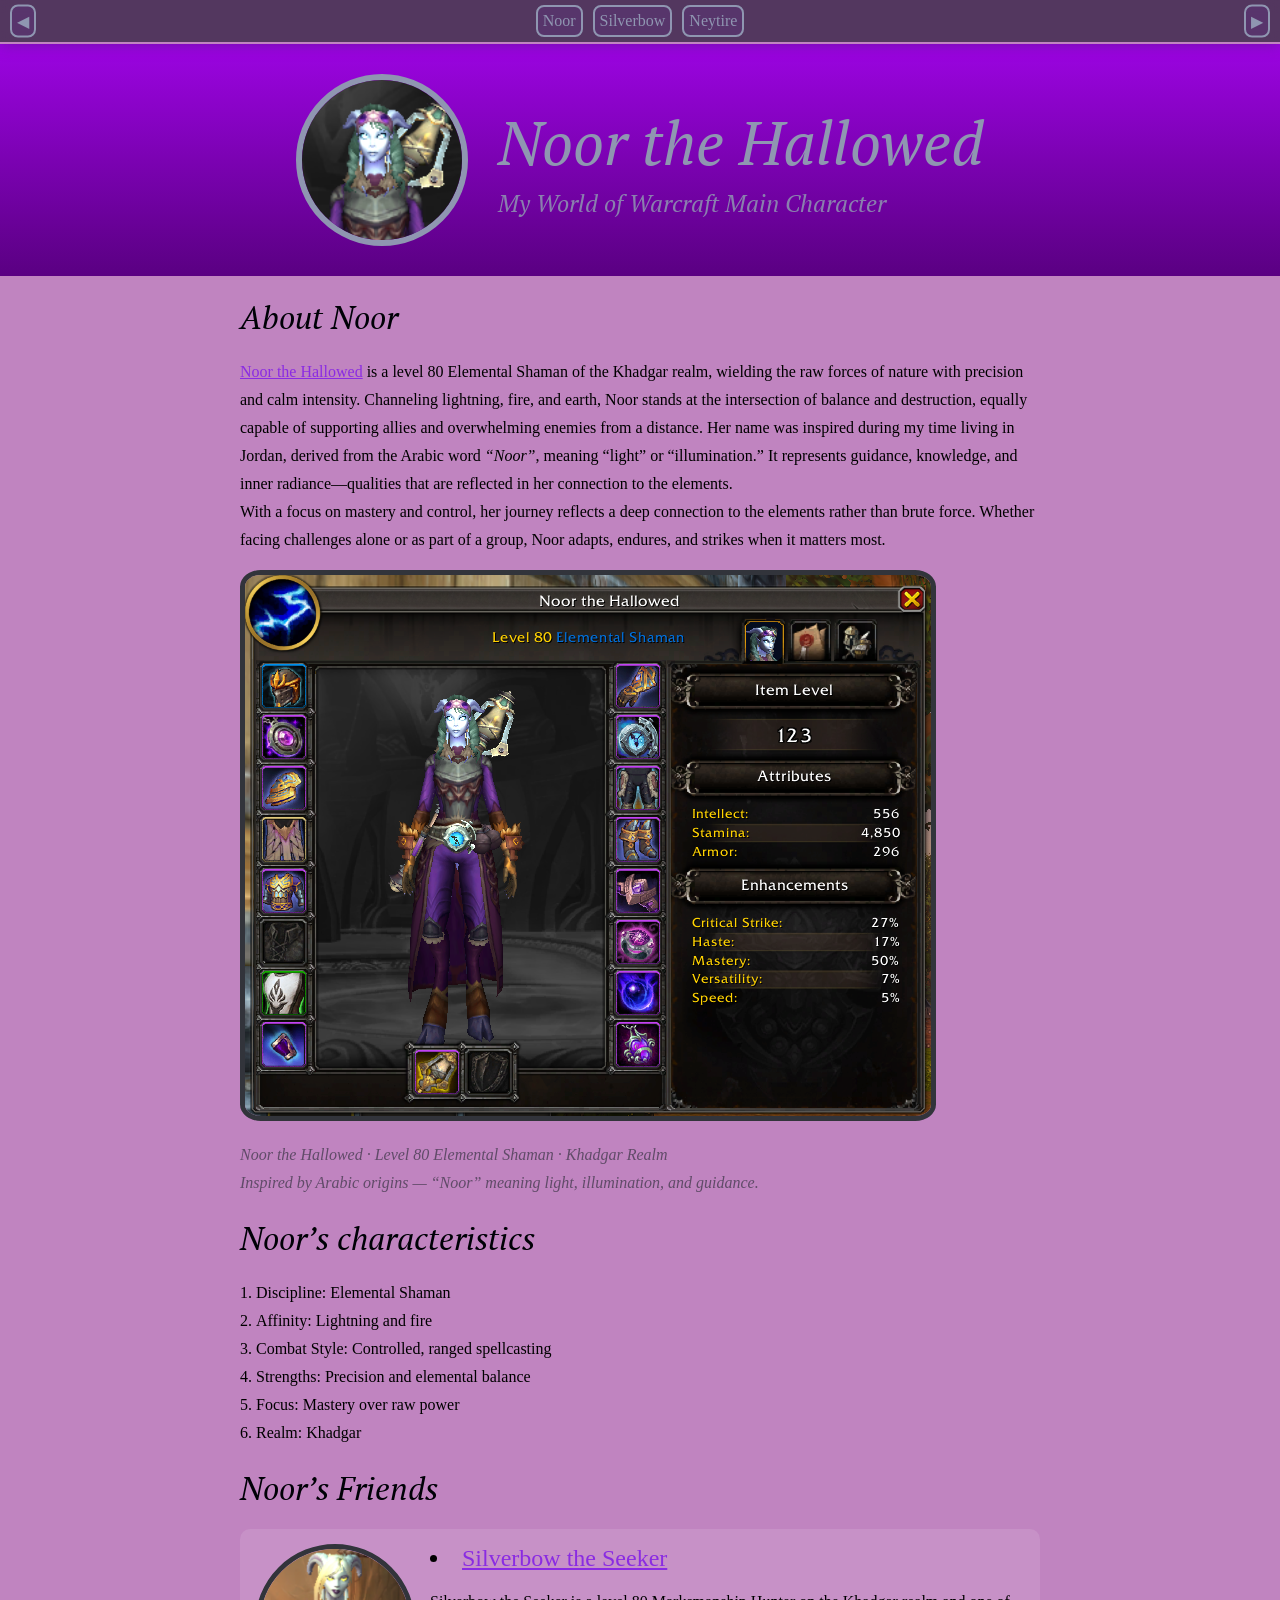
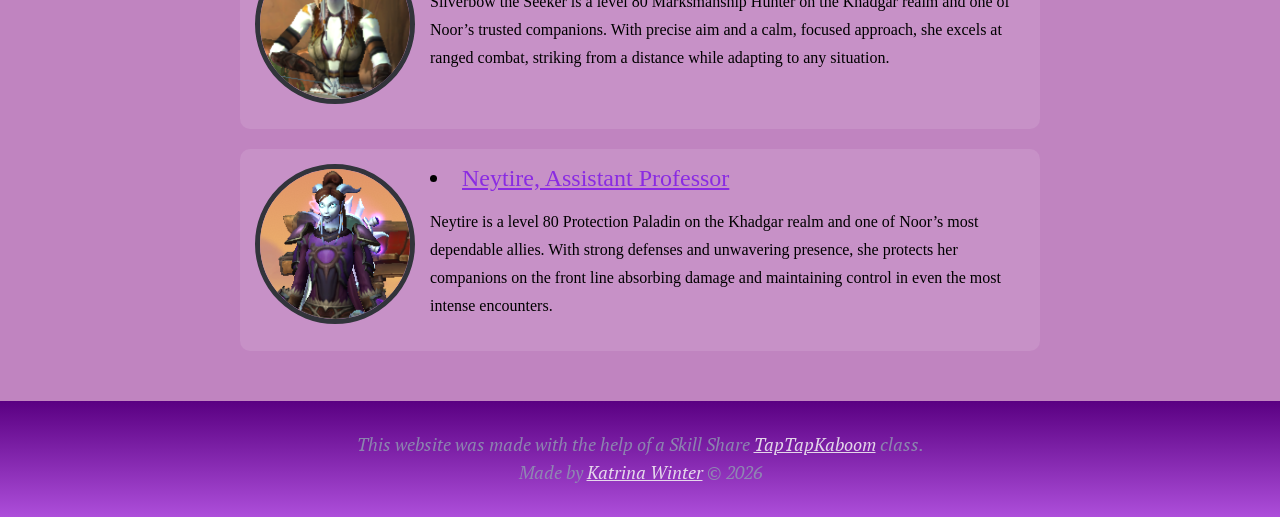
<file: index.html>
<!doctype html>
<html lang="en">
  <head>
    <meta charset="UTF-8" />
    <meta name="viewport" content="width=device-width, initial-scale=1.0" />
    <title>Noor the Hallowed</title>
    <link rel="icon" href="./img/noor-icon.png" />
    <link rel="stylesheet" href="./css/style.css?v=2" />
  </head>
  <body>
    <!-- header-->
      <nav>
      <a href="index.html">Noor</a>
      <a href="silverbow.html">Silverbow</a>
      <a href="Neytire.html">Neytire</a>
      <a class="prev-version" href="Noor3.html">◀</a>
      <a class="next-version" href="Noor2.html">▶</a>
    </nav>
    <header>
      <section class="header-container">
        <img src="./img/noors.png" alt="Wow charakter Noor's profile picture" />
        <div class="header-text">
          <h1>Noor the Hallowed</h1>
          <h2>My World of Warcraft Main Character</h2>
        </div>
      </section>
    </header>

    <!-- main -->
    <main>
      
      <h2>About Noor</h2>
      <p>
        <a
          href="https://worldofwarcraft.blizzard.com/en-gb/character/eu/khadgar/noor"
          target="blank"
          >Noor the Hallowed</a
        >
        is a level 80 Elemental Shaman of the Khadgar realm, wielding the raw
        forces of nature with precision and calm intensity. Channeling
        lightning, fire, and earth, Noor stands at the intersection of balance
        and destruction, equally capable of supporting allies and overwhelming
        enemies from a distance. Her name was inspired during my time living in
        Jordan, derived from the Arabic word <em>“Noor”</em>, meaning “light” or
        “illumination.” It represents guidance, knowledge, and inner
        radiance—qualities that are reflected in her connection to the elements.
        <br />

        With a focus on mastery and control, her journey reflects a deep
        connection to the elements rather than brute force. Whether facing
        challenges alone or as part of a group, Noor adapts, endures, and
        strikes when it matters most.
      </p>
      <img src="./img/Noor-the-halowed.png" alt="About Noor" />
      <p class="caption">
        Noor the Hallowed · Level 80 Elemental Shaman · Khadgar Realm <br />
        Inspired by Arabic origins — “Noor” meaning light, illumination, and
        guidance.
      </p>

      <h2>Noor&rsquo;s characteristics</h2>
      <ol>
        <li>Discipline: Elemental Shaman</li>
        <li>Affinity: Lightning and fire</li>
        <li>Combat Style: Controlled, ranged spellcasting</li>
        <li>Strengths: Precision and elemental balance</li>
        <li>Focus: Mastery over raw power</li>
        <li>Realm: Khadgar</li>
      </ol>
      <h2>Noor&rsquo;s Friends</h2>
      <ul class="character-list">
        <li>
          <a href="./silverbow.html"> Silverbow the Seeker </a>
          <img src="./img/silverbowa.png" alt="portrtait of Silverbow" />
          <p>
            Silverbow the Seeker is a level 80 Marksmanship Hunter on the
            Khadgar realm and one of Noor&rsquo;s trusted companions. With
            precise aim and a calm, focused approach, she excels at ranged
            combat, striking from a distance while adapting to any situation.
          </p>
        </li>

        <li>
          <a href="./Neytire.html"> Neytire, Assistant Professor </a>
          <img src="./img/neytirea.png" alt="portrtait of Neytire" />
          <p>
            Neytire is a level 80 Protection Paladin on the Khadgar realm and
            one of Noor&rsquo;s most dependable allies. With strong defenses and
            unwavering presence, she protects her companions on the front line
            absorbing damage and maintaining control in even the most intense
            encounters.
          </p>
        </li>
      </ul>
      
    </main>

    <!-- footer -->
    <footer>
      <section class="content">
        <p>
          This website was made with the help of a Skill Share
          <a href="https://www.taptapkaboom.com" target="blank">TapTapKaboom</a>
          class.<br />
          Made by
          <a href="https://github.com/KatrinaWinter" target="blank"
            >Katrina Winter</a
          >
          &#169; 2026
        </p>
      </section>
    </footer>
  </body>
</html>
</file>
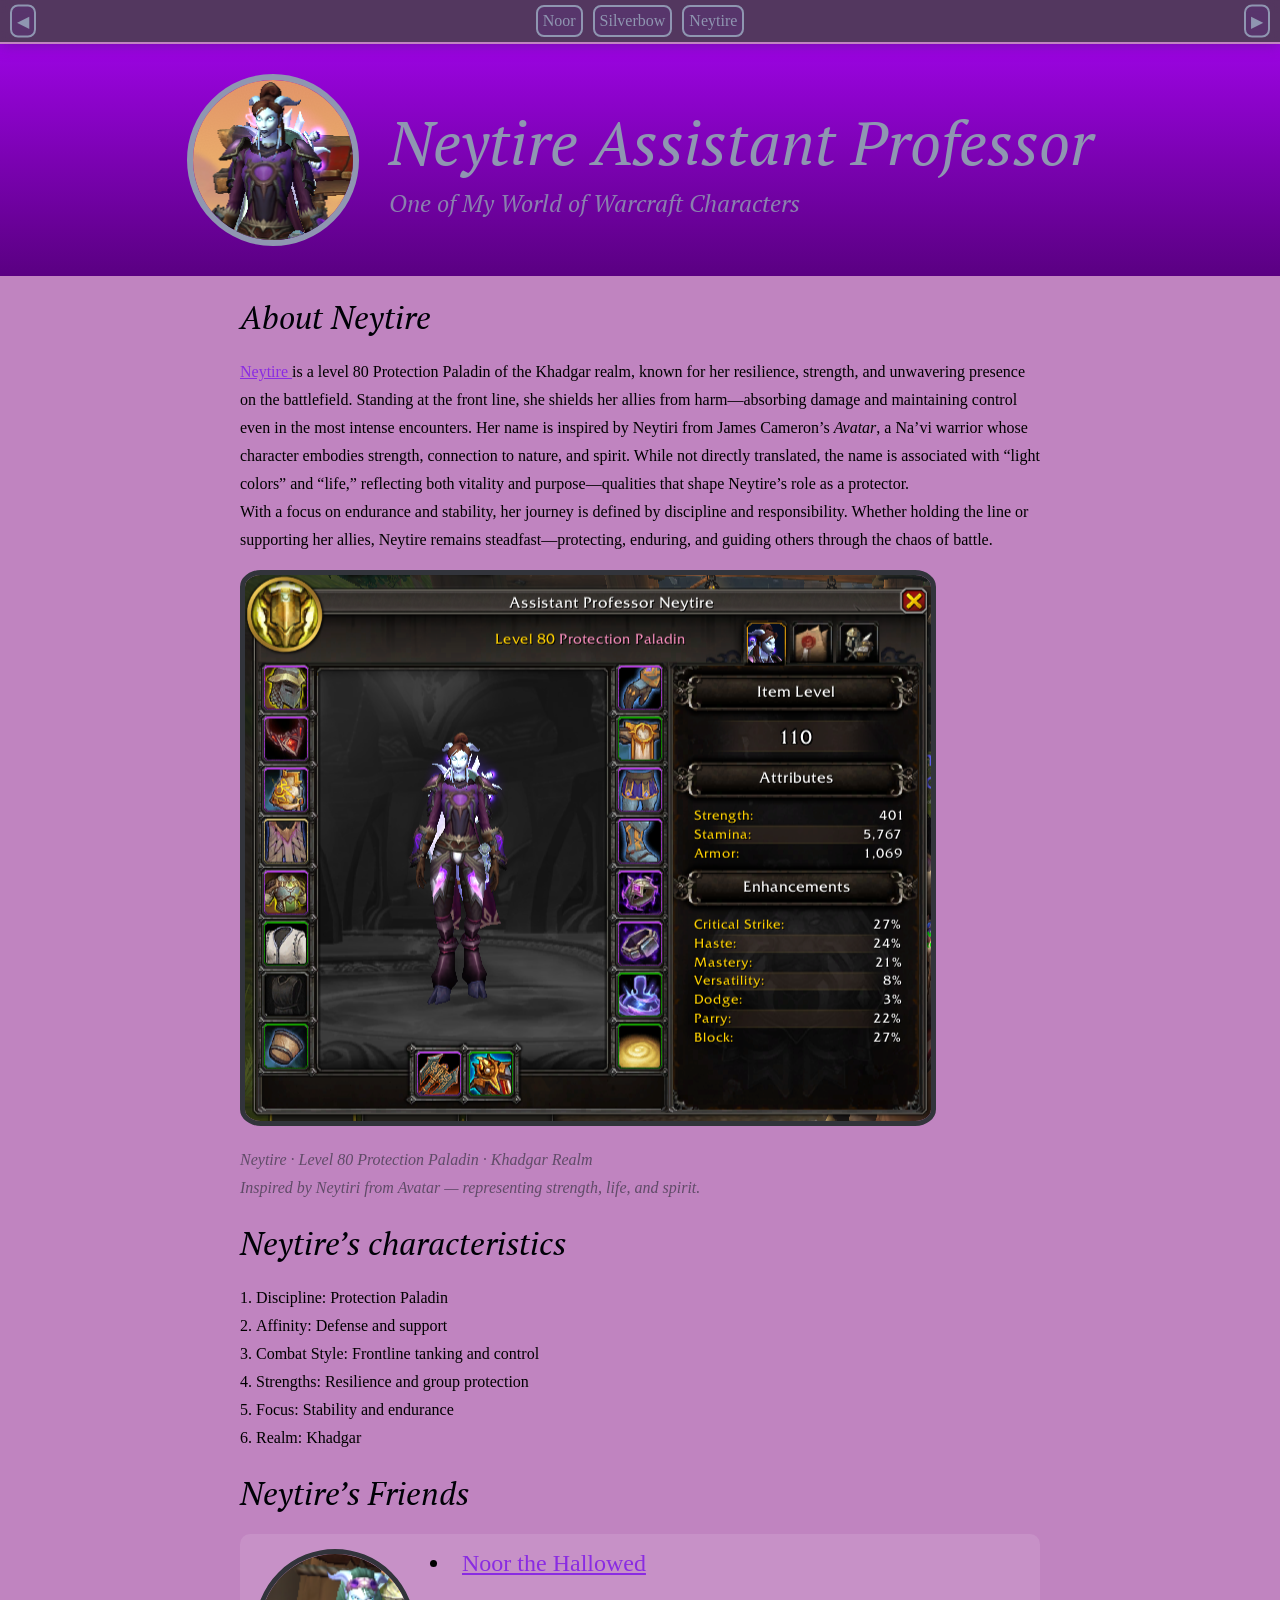
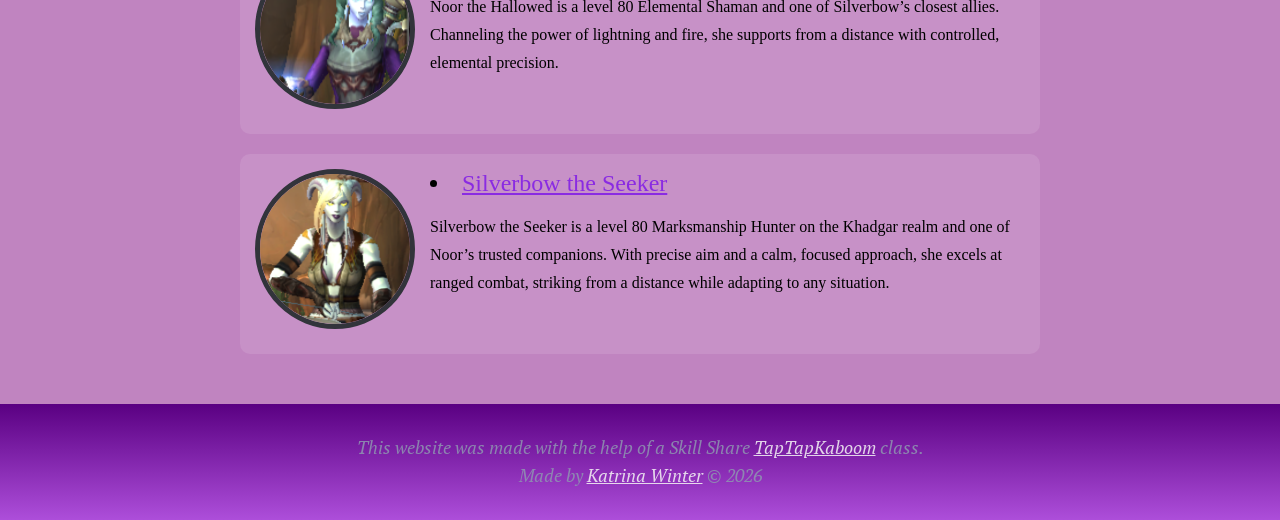
<file: Neytire.html>
<!doctype html>
<html lang="en">
  <head>
    <meta charset="UTF-8" />
    <meta name="viewport" content="width=device-width, initial-scale=1.0" />
    <title>Neytire Assistant Professor</title>
    <link rel="icon" href="./img/neytirea-icon.png" />
    <link rel="stylesheet" href="./css/style.css?v=2" />
  </head>
  <body>
    <!-- header-->
      <nav>
      <a href="index.html">Noor</a>
      <a href="silverbow.html">Silverbow</a>
      <a href="Neytire.html">Neytire</a>
      <a class="prev-version" href="Neytire3.html">◀</a>
      <a class="next-version" href="Neytire2.html">▶</a>
    </nav>
    <header>
      <section class="header-container">
        <img
          src="./img/neytirea.png"
          alt="Wow charakter Neytire's profile picture"
        />
        <div class="header-text">
          <h1>Neytire Assistant Professor</h1>
          <h2>One of My World of Warcraft Characters</h2>
        </div>
      </section>
    </header>

    <!-- main -->
    <main>
      <h2>About Neytire</h2>
      <p>
        <a
          href="https://worldofwarcraft.blizzard.com/en-gb/character/eu/khadgar/neytire"
          target="_blank"
        >
          Neytire
        </a>
        is a level 80 Protection Paladin of the Khadgar realm, known for her
        resilience, strength, and unwavering presence on the battlefield.
        Standing at the front line, she shields her allies from harm—absorbing
        damage and maintaining control even in the most intense encounters. Her
        name is inspired by Neytiri from James Cameron’s <em>Avatar</em>, a
        Na’vi warrior whose character embodies strength, connection to nature,
        and spirit. While not directly translated, the name is associated with
        “light colors” and “life,” reflecting both vitality and
        purpose—qualities that shape Neytire’s role as a protector. <br />

        With a focus on endurance and stability, her journey is defined by
        discipline and responsibility. Whether holding the line or supporting
        her allies, Neytire remains steadfast—protecting, enduring, and guiding
        others through the chaos of battle.
      </p>

      <img
        src="./img/neytire-assistant-professor-main.png"
        alt="About Neytire"
      />

      <p class="caption">
        Neytire · Level 80 Protection Paladin · Khadgar Realm <br />
        Inspired by Neytiri from <em>Avatar</em> — representing strength, life,
        and spirit.
      </p>

      <h2>Neytire&rsquo;s characteristics</h2>
      <ol>
        <li>Discipline: Protection Paladin</li>
        <li>Affinity: Defense and support</li>
        <li>Combat Style: Frontline tanking and control</li>
        <li>Strengths: Resilience and group protection</li>
        <li>Focus: Stability and endurance</li>
        <li>Realm: Khadgar</li>
      </ol>

      <h2>Neytire&rsquo;s Friends</h2>
      <ul class="character-list">
        <li>
          <a href="./index.html"> Noor the Hallowed </a>
          <img src="./img/noor-info.png" alt="portrtait of Noor" />
          <p>
            Noor the Hallowed is a level 80 Elemental Shaman and one of
            Silverbow&rsquo;s closest allies. Channeling the power of lightning
            and fire, she supports from a distance with controlled, elemental
            precision.
          </p>
        </li>

        <li>
          <a href="./silverbow.html"> Silverbow the Seeker </a>
          <img src="./img/silverbowa.png" alt="portrtait of Silverbow" />
          <p>
            Silverbow the Seeker is a level 80 Marksmanship Hunter on the
            Khadgar realm and one of Noor&rsquo;s trusted companions. With
            precise aim and a calm, focused approach, she excels at ranged
            combat, striking from a distance while adapting to any situation.
          </p>
        </li>
      </ul>
    </main>

    <!-- footer -->
    <footer>
      <section class="content">
        <p>
          This website was made with the help of a Skill Share
          <a href="https://www.taptapkaboom.com" target="blank">TapTapKaboom</a>
          class.<br />
          Made by
          <a href="https://github.com/KatrinaWinter" target="blank"
            >Katrina Winter</a
          >
          &#169; 2026
        </p>
      </section>
    </footer>
  </body>
</html>
</file>
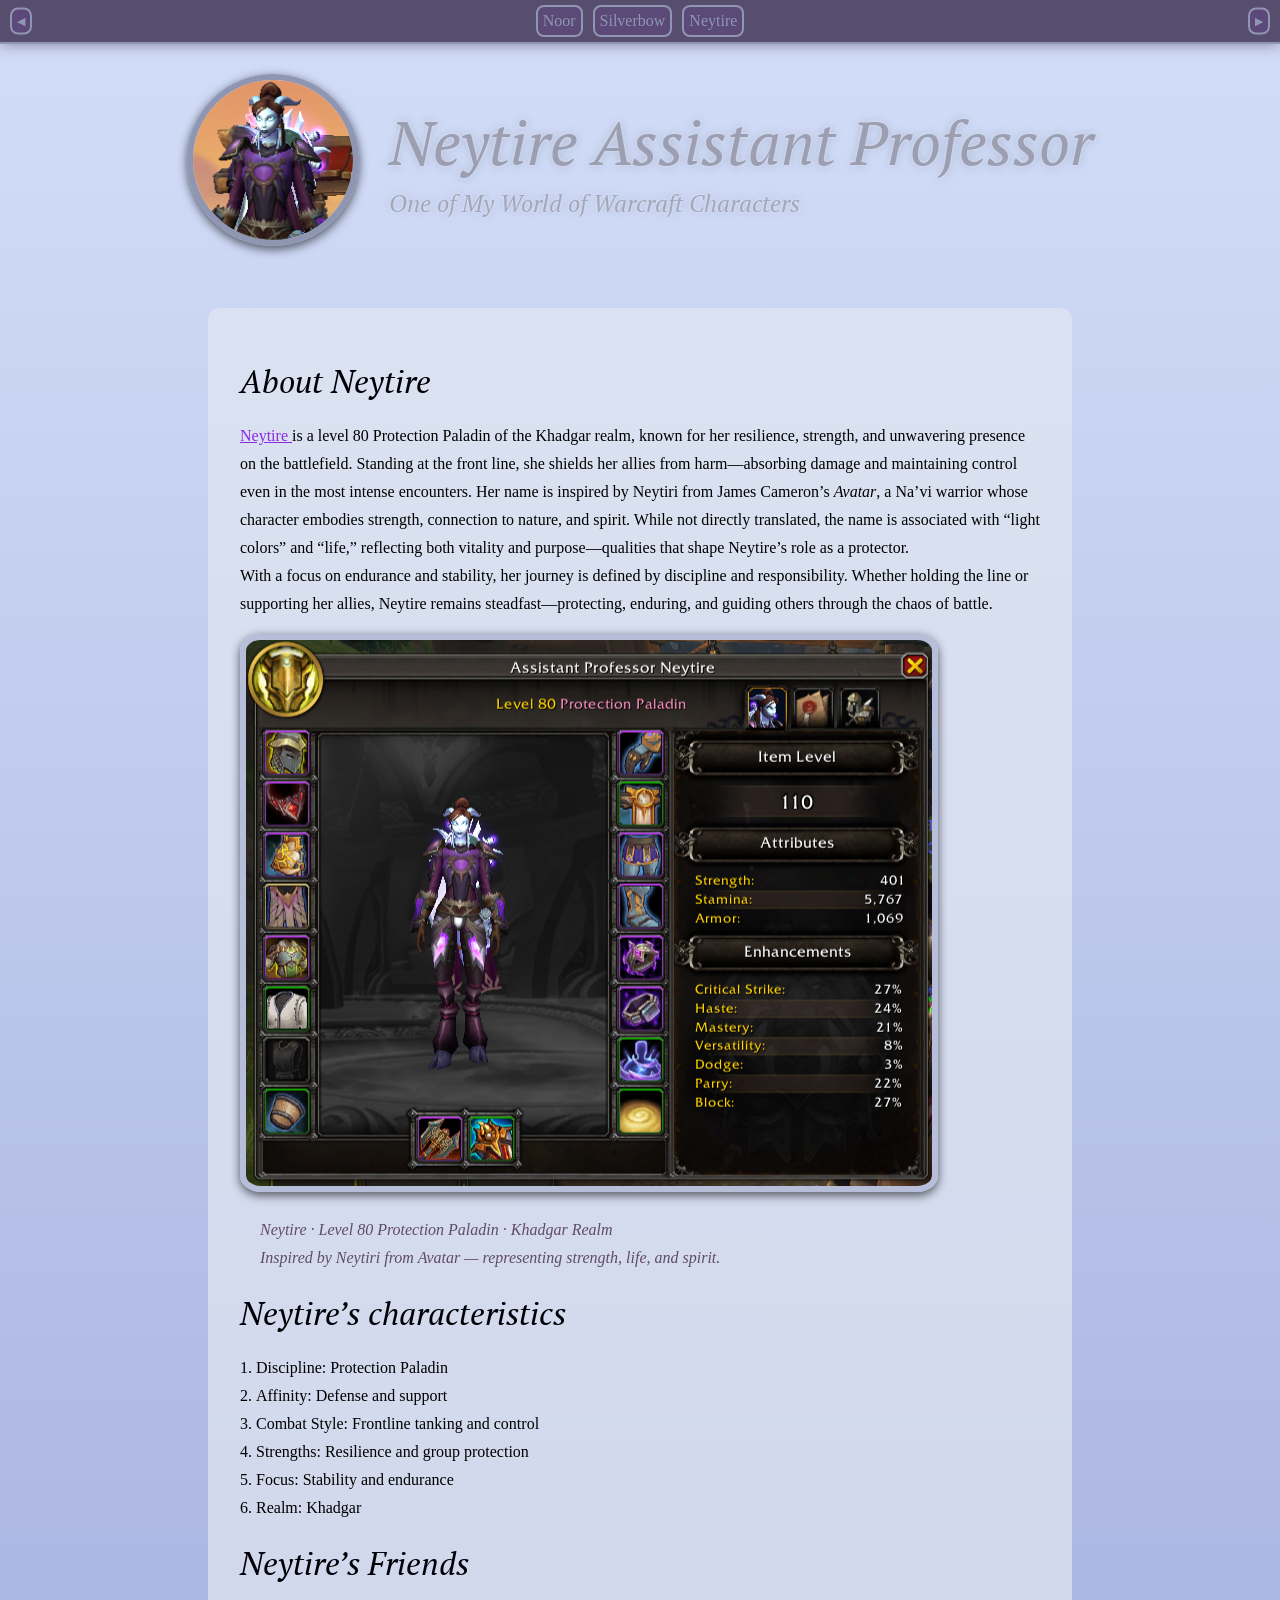
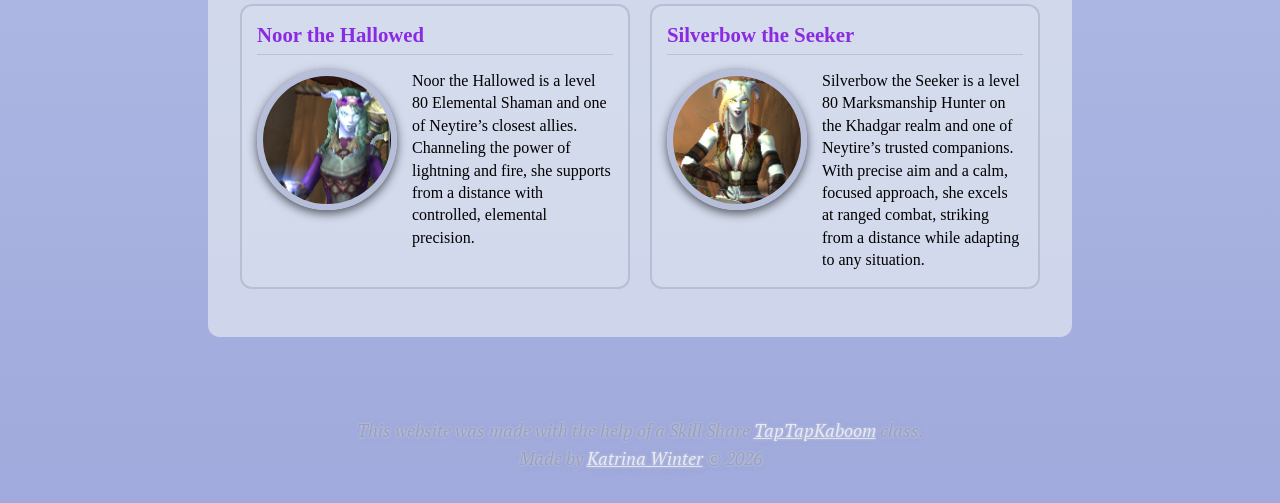
<file: Neytire2.html>
<!doctype html>
<html lang="en">
  <head>
    <meta charset="UTF-8" />
    <meta name="viewport" content="width=device-width, initial-scale=1.0" />
    <title>Neytire Assistant Professor</title>
    <link rel="icon" href="./img/neytirea-icon.png" />
    <link rel="stylesheet" href="./css/style2.css" />
  </head>
  <body>
    <!-- header-->
      <nav>
      <a href="Noor2.html">Noor</a>
      <a href="silverbow2.html">Silverbow</a>
      <a href="Neytire2.html">Neytire</a>
      <a class="prev-version" href="Neytire.html">◀</a>
      <a class="next-version" href="Neytire3.html">▶</a>
    </nav>
    <header>
      <section class="header-container">
        <img
          src="./img/neytirea.png"
          alt="Wow charakter Neytire's profile picture"
        />
        <div class="header-text">
          <h1>Neytire Assistant Professor</h1>
          <h2>One of My World of Warcraft Characters</h2>
        </div>
      </section>
    </header>

    <!-- main -->
    <main>
      <section class="main-container">
        <h2>About Neytire</h2>
        <p>
          <a
            href="https://worldofwarcraft.blizzard.com/en-gb/character/eu/khadgar/neytire"
            target="_blank"
          >
            Neytire
          </a>
          is a level 80 Protection Paladin of the Khadgar realm, known for her
          resilience, strength, and unwavering presence on the battlefield.
          Standing at the front line, she shields her allies from harm—absorbing
          damage and maintaining control even in the most intense encounters.
          Her name is inspired by Neytiri from James Cameron&rsquo;s
          <em>Avatar</em>, a Na&rsquo;vi warrior whose character embodies
          strength, connection to nature, and spirit. While not directly
          translated, the name is associated with “light colors” and “life,”
          reflecting both vitality and purpose—qualities that shape
          Neytire&rsquo;s role as a protector. <br />

          With a focus on endurance and stability, her journey is defined by
          discipline and responsibility. Whether holding the line or supporting
          her allies, Neytire remains steadfast—protecting, enduring, and
          guiding others through the chaos of battle.
        </p>

        <img
          src="./img/neytire-assistant-professor-main.png"
          alt="About Neytire"
        />

        <p class="caption">
          Neytire · Level 80 Protection Paladin · Khadgar Realm <br />
          Inspired by Neytiri from <em>Avatar</em> — representing strength,
          life, and spirit.
        </p>

        <h2>Neytire&rsquo;s characteristics</h2>
        <ol>
          <li>Discipline: Protection Paladin</li>
          <li>Affinity: Defense and support</li>
          <li>Combat Style: Frontline tanking and control</li>
          <li>Strengths: Resilience and group protection</li>
          <li>Focus: Stability and endurance</li>
          <li>Realm: Khadgar</li>
        </ol>

        <h2>Neytire&rsquo;s Friends</h2>
        <ul class="character-list">
          <li>
            <a href="./Noor2.html"> Noor the Hallowed </a>
            <div class="card-content">
              <img src="./img/noor-info.png" alt="portrtait of Noor" />
              <p>
                Noor the Hallowed is a level 80 Elemental Shaman and one of
                Neytire&rsquo;s closest allies. Channeling the power of
                lightning and fire, she supports from a distance with
                controlled, elemental precision.
              </p>
            </div>
          </li>

          <li>
            <a href="./silverbow2.html"> Silverbow the Seeker </a>
            <div class="card-content">
              <img src="./img/silverbowa.png" alt="portrtait of Silverbow" />
              <p>
                Silverbow the Seeker is a level 80 Marksmanship Hunter on the
                Khadgar realm and one of Neytire&rsquo;s trusted companions.
                With precise aim and a calm, focused approach, she excels at
                ranged combat, striking from a distance while adapting to any
                situation.
              </p>
            </div>
          </li>
        </ul>
      </section>
    </main>

    <!-- footer -->
    <footer>
      <section class="content">
        <p>
          This website was made with the help of a Skill Share
          <a href="https://www.taptapkaboom.com" target="blank">TapTapKaboom</a>
          class.<br />
          Made by
          <a href="https://github.com/KatrinaWinter" target="blank"
            >Katrina Winter</a
          >
          &#169; 2026
        </p>
      </section>
    </footer>
  </body>
</html>
</file>
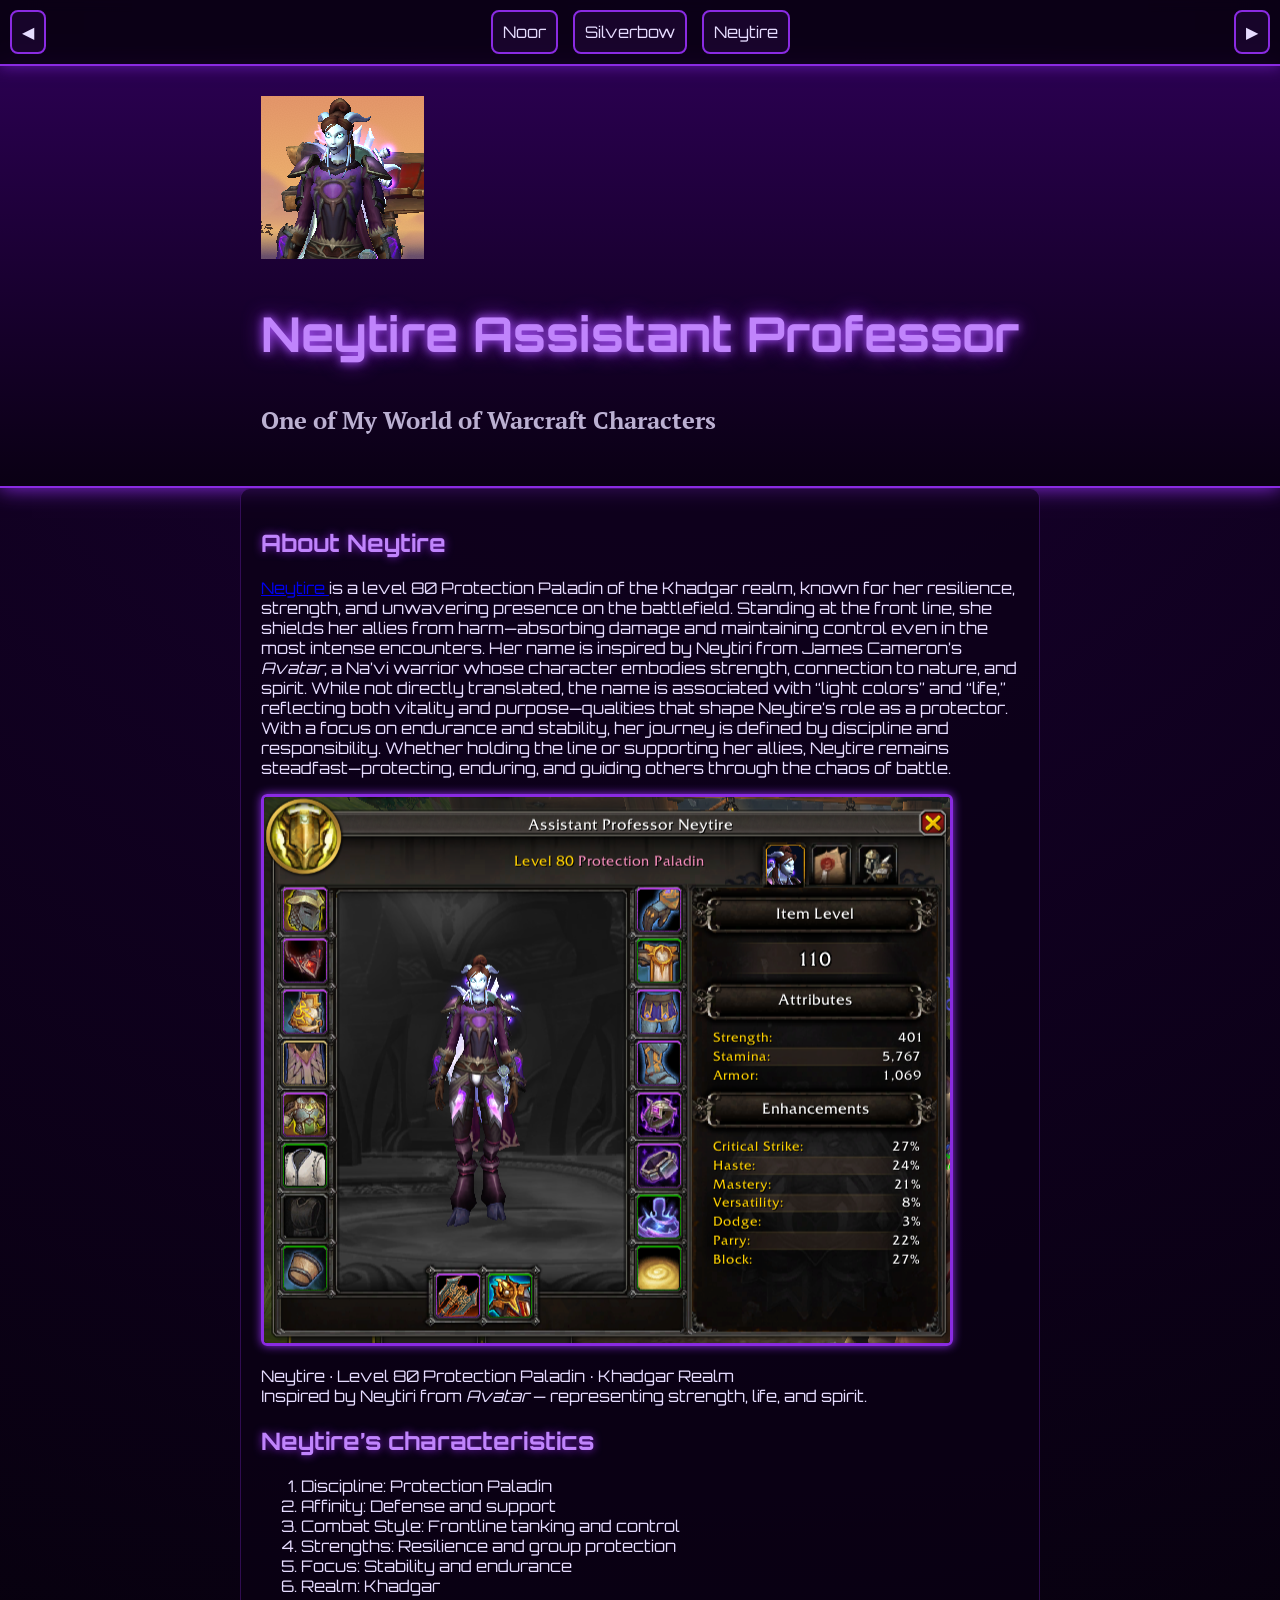
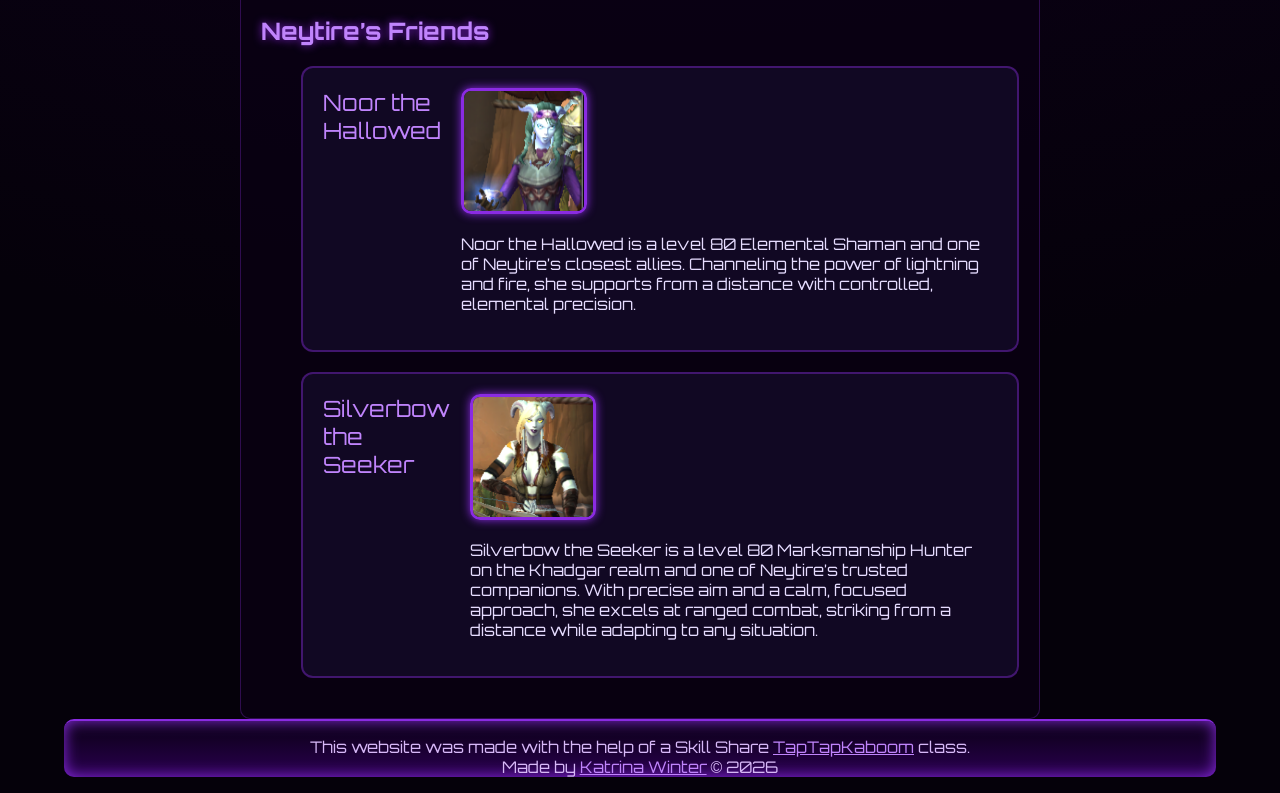
<file: Neytire3.html>
<!doctype html>
<html lang="en">
  <head>
    <meta charset="UTF-8" />
    <meta name="viewport" content="width=device-width, initial-scale=1.0" />
    <title>Neytire Assistant Professor</title>
    <link rel="icon" href="./img/neytirea-icon.png" />
    <link rel="stylesheet" href="./css/style3.css" />
  </head>
  <body>
    <nav>
      <a href="Noor3.html">Noor</a>
      <a href="silverbow3.html">Silverbow</a>
      <a href="Neytire3.html">Neytire</a>
      <a class="prev-version" href="Neytire2.html">◀</a>
      <a class="next-version" href="Neytire.html">▶</a>
    </nav>
    <!-- header-->
    <header>
      <section class="header-container">
        <img
          src="./img/neytirea.png"
          alt="Wow charakter Neytire's profile picture"
        />
        <div class="header-text">
          <h1>Neytire Assistant Professor</h1>
          <h2>One of My World of Warcraft Characters</h2>
        </div>
      </section>
    </header>

    <!-- main -->
    <main>
      <section class="main-container">
        <h2>About Neytire</h2>
        <p>
          <a
            href="https://worldofwarcraft.blizzard.com/en-gb/character/eu/khadgar/neytire"
            target="_blank"
          >
            Neytire
          </a>
          is a level 80 Protection Paladin of the Khadgar realm, known for her
          resilience, strength, and unwavering presence on the battlefield.
          Standing at the front line, she shields her allies from harm—absorbing
          damage and maintaining control even in the most intense encounters.
          Her name is inspired by Neytiri from James Cameron&rsquo;s
          <em>Avatar</em>, a Na&rsquo;vi warrior whose character embodies
          strength, connection to nature, and spirit. While not directly
          translated, the name is associated with “light colors” and “life,”
          reflecting both vitality and purpose—qualities that shape
          Neytire&rsquo;s role as a protector. <br />

          With a focus on endurance and stability, her journey is defined by
          discipline and responsibility. Whether holding the line or supporting
          her allies, Neytire remains steadfast—protecting, enduring, and
          guiding others through the chaos of battle.
        </p>

        <img
          src="./img/neytire-assistant-professor-main.png"
          alt="About Neytire"
        />

        <p class="caption">
          Neytire · Level 80 Protection Paladin · Khadgar Realm <br />
          Inspired by Neytiri from <em>Avatar</em> — representing strength,
          life, and spirit.
        </p>

        <h2>Neytire&rsquo;s characteristics</h2>
        <ol>
          <li>Discipline: Protection Paladin</li>
          <li>Affinity: Defense and support</li>
          <li>Combat Style: Frontline tanking and control</li>
          <li>Strengths: Resilience and group protection</li>
          <li>Focus: Stability and endurance</li>
          <li>Realm: Khadgar</li>
        </ol>

        <h2>Neytire&rsquo;s Friends</h2>
        <ul class="character-list">
          <li>
            <a href="./Noor3.html"> Noor the Hallowed </a>
            <div class="card-content">
              <img src="./img/noor-info.png" alt="portrtait of Noor" />
              <p>
                Noor the Hallowed is a level 80 Elemental Shaman and one of
                Neytire&rsquo;s closest allies. Channeling the power of
                lightning and fire, she supports from a distance with
                controlled, elemental precision.
              </p>
            </div>
          </li>

          <li>
            <a href="./silverbow3.html"> Silverbow the Seeker </a>
            <div class="card-content">
              <img src="./img/silverbowa.png" alt="portrtait of Silverbow" />
              <p>
                Silverbow the Seeker is a level 80 Marksmanship Hunter on the
                Khadgar realm and one of Neytire&rsquo;s trusted companions.
                With precise aim and a calm, focused approach, she excels at
                ranged combat, striking from a distance while adapting to any
                situation.
              </p>
            </div>
          </li>
        </ul>
      </section>
    </main>

    <!-- footer -->
    <footer>
      <section class="content">
        <p>
          This website was made with the help of a Skill Share
          <a href="https://www.taptapkaboom.com" target="blank">TapTapKaboom</a>
          class.<br />
          Made by
          <a href="https://github.com/KatrinaWinter" target="blank"
            >Katrina Winter</a
          >
          &#169; 2026
        </p>
      </section>
    </footer>
  </body>
</html>
</file>
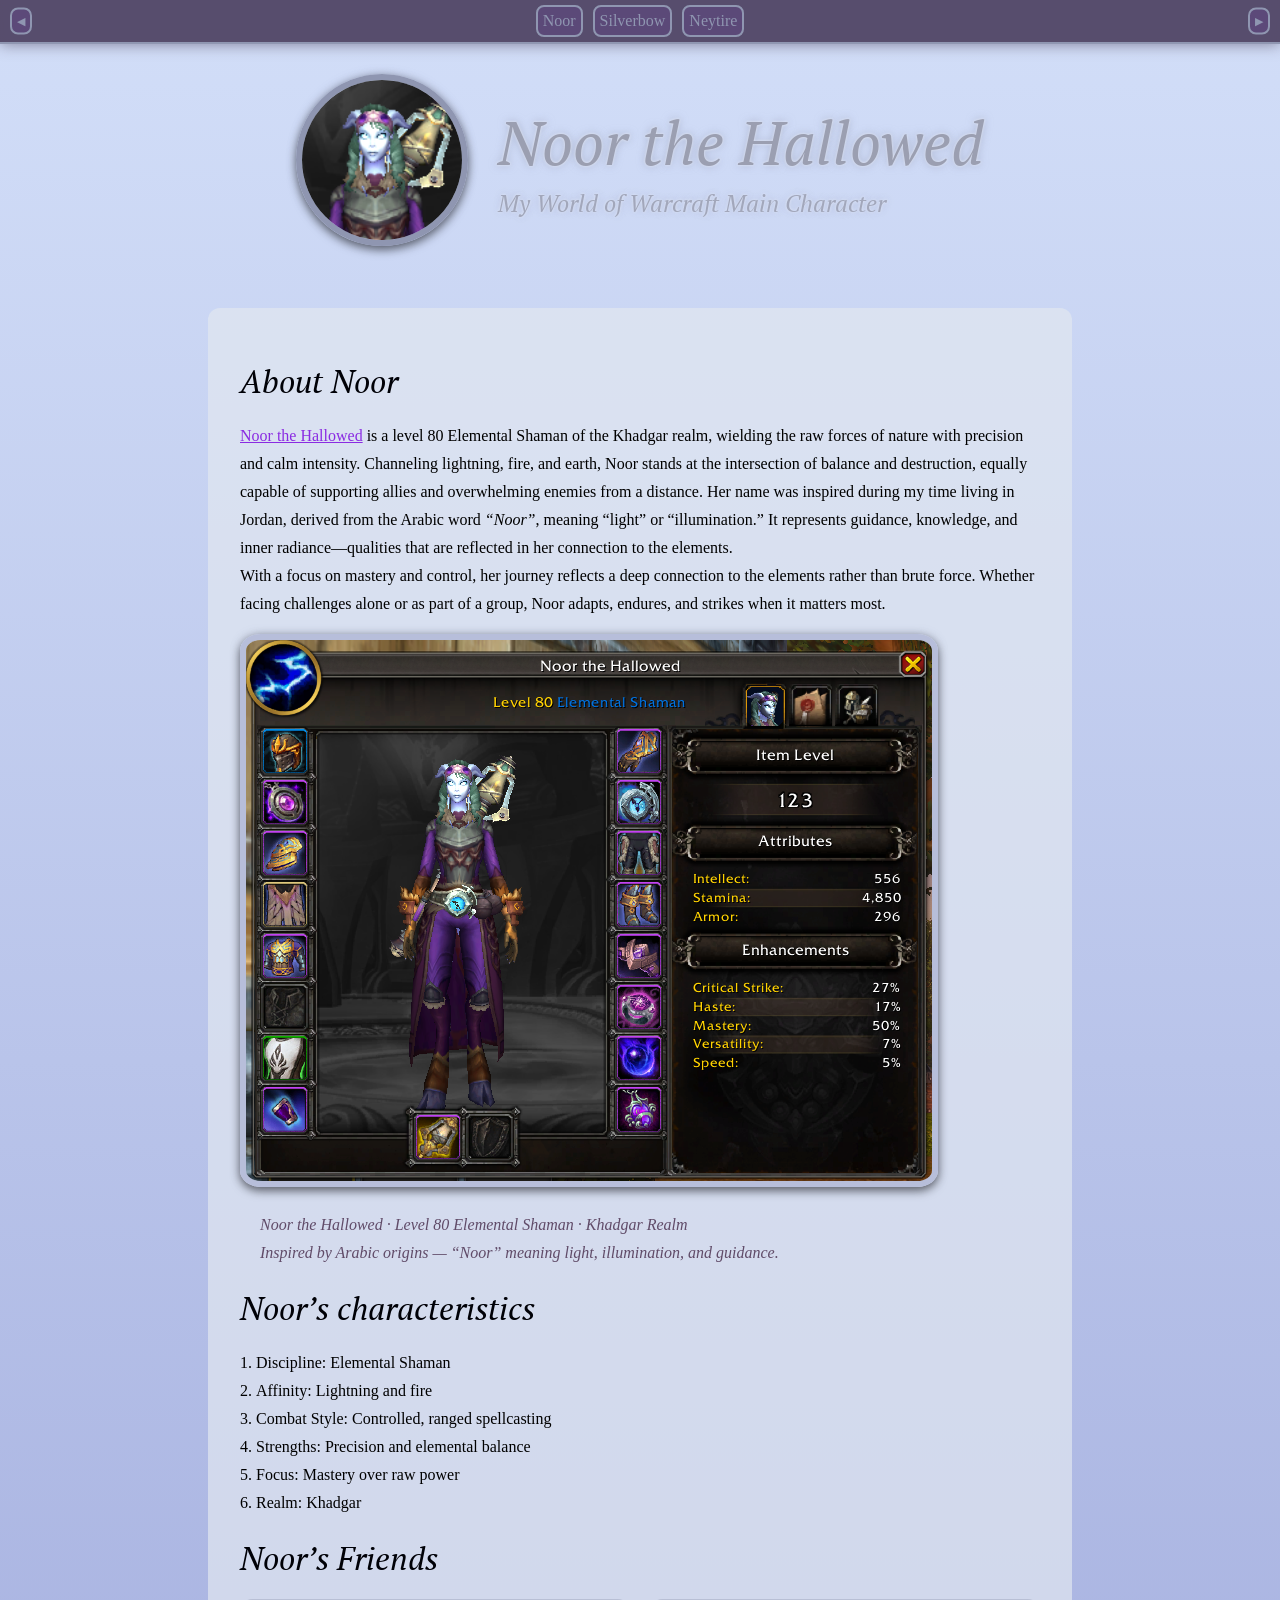
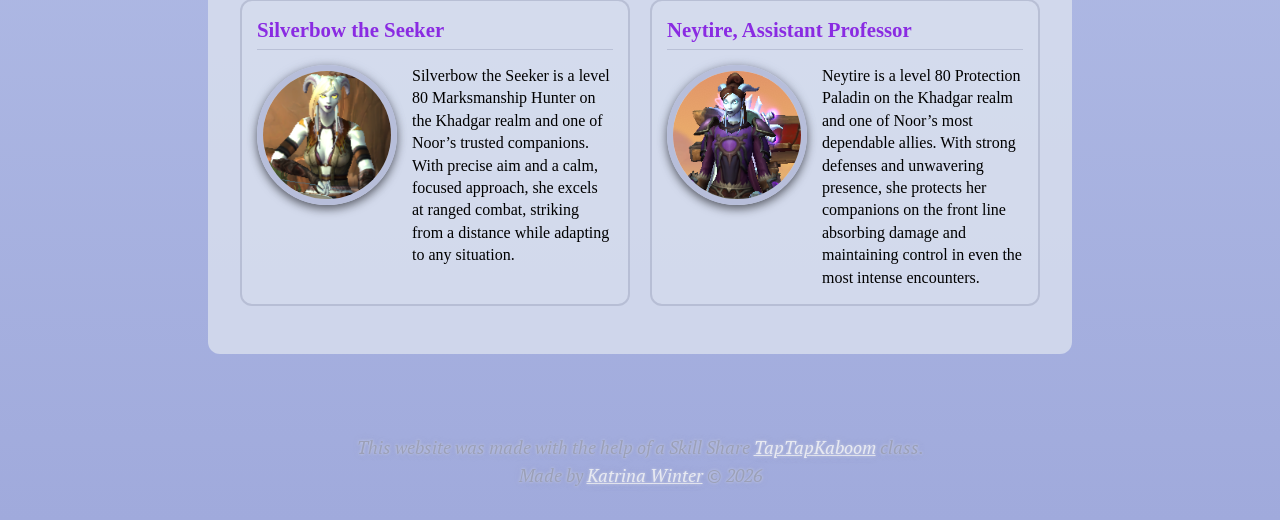
<file: Noor2.html>
<!doctype html>
<html lang="en">
  <head>
    <meta charset="UTF-8" />
    <meta name="viewport" content="width=device-width, initial-scale=1.0" />
    <title>Noor the Hallowed</title>
    <link rel="icon" href="./img/noor-icon.png" />
    <link rel="stylesheet" href="./css/style2.css?v=2" />
  </head>
  <body>
    <!-- header-->
      <nav>
      <a href="Noor2.html">Noor</a>
      <a href="silverbow2.html">Silverbow</a>
      <a href="Neytire2.html">Neytire</a>
      <a class="prev-version" href="index.html">◀</a>
      <a class="next-version" href="Noor3.html">▶</a>
    </nav>
    <header>
      
      <section class="header-container">
        <img src="./img/noors.png" alt="Wow charakter Noor's profile picture" />
        <div class="header-text">
          <h1>Noor the Hallowed</h1>
          <h2>My World of Warcraft Main Character</h2>
        </div>
      </section>
    </header>

    <!-- main -->
    <main>
      <section class="main-container">
        <h2>About Noor</h2>
        <p>
          <a
            href="https://worldofwarcraft.blizzard.com/en-gb/character/eu/khadgar/noor"
            target="blank"
            >Noor the Hallowed</a
          >
          is a level 80 Elemental Shaman of the Khadgar realm, wielding the raw
          forces of nature with precision and calm intensity. Channeling
          lightning, fire, and earth, Noor stands at the intersection of balance
          and destruction, equally capable of supporting allies and overwhelming
          enemies from a distance. Her name was inspired during my time living
          in Jordan, derived from the Arabic word <em>“Noor”</em>, meaning
          “light” or “illumination.” It represents guidance, knowledge, and
          inner radiance—qualities that are reflected in her connection to the
          elements.
          <br />

          With a focus on mastery and control, her journey reflects a deep
          connection to the elements rather than brute force. Whether facing
          challenges alone or as part of a group, Noor adapts, endures, and
          strikes when it matters most.
        </p>
        <img src="./img/Noor-the-halowed.png" alt="About Noor" />
        <p class="caption">
          Noor the Hallowed · Level 80 Elemental Shaman · Khadgar Realm <br />
          Inspired by Arabic origins — “Noor” meaning light, illumination, and
          guidance.
        </p>

        <h2>Noor&rsquo;s characteristics</h2>
        <ol>
          <li>Discipline: Elemental Shaman</li>
          <li>Affinity: Lightning and fire</li>
          <li>Combat Style: Controlled, ranged spellcasting</li>
          <li>Strengths: Precision and elemental balance</li>
          <li>Focus: Mastery over raw power</li>
          <li>Realm: Khadgar</li>
        </ol>
        <h2>Noor&rsquo;s Friends</h2>
        <ul class="character-list">
          <li>
            <a href="./silverbow2.html"> Silverbow the Seeker </a>
            <div class="card-content">
              <img src="./img/silverbowa.png" alt="portrtait of Silverbow" />
              <p>
                Silverbow the Seeker is a level 80 Marksmanship Hunter on the
                Khadgar realm and one of Noor&rsquo;s trusted companions. With
                precise aim and a calm, focused approach, she excels at ranged
                combat, striking from a distance while adapting to any
                situation.
              </p>
            </div>
          </li>

          <li>
            <a href="./Neytire2.html"> Neytire, Assistant Professor </a>
            <div class="card-content">
              <img src="./img/neytirea.png" alt="portrtait of Neytire" />
              <p>
                Neytire is a level 80 Protection Paladin on the Khadgar realm
                and one of Noor&rsquo;s most dependable allies. With strong
                defenses and unwavering presence, she protects her companions on
                the front line absorbing damage and maintaining control in even
                the most intense encounters.
              </p>
            </div>
          </li>
        </ul>
      </section>
    </main>

    <!-- footer -->
    <footer>
      <section class="content">
        <p>
          This website was made with the help of a Skill Share
          <a href="https://www.taptapkaboom.com" target="blank">TapTapKaboom</a>
          class.<br />
          Made by
          <a href="https://github.com/KatrinaWinter" target="blank"
            >Katrina Winter</a
          >
          &#169; 2026
        </p>
      </section>
    </footer>
  </body>
</html>
</file>
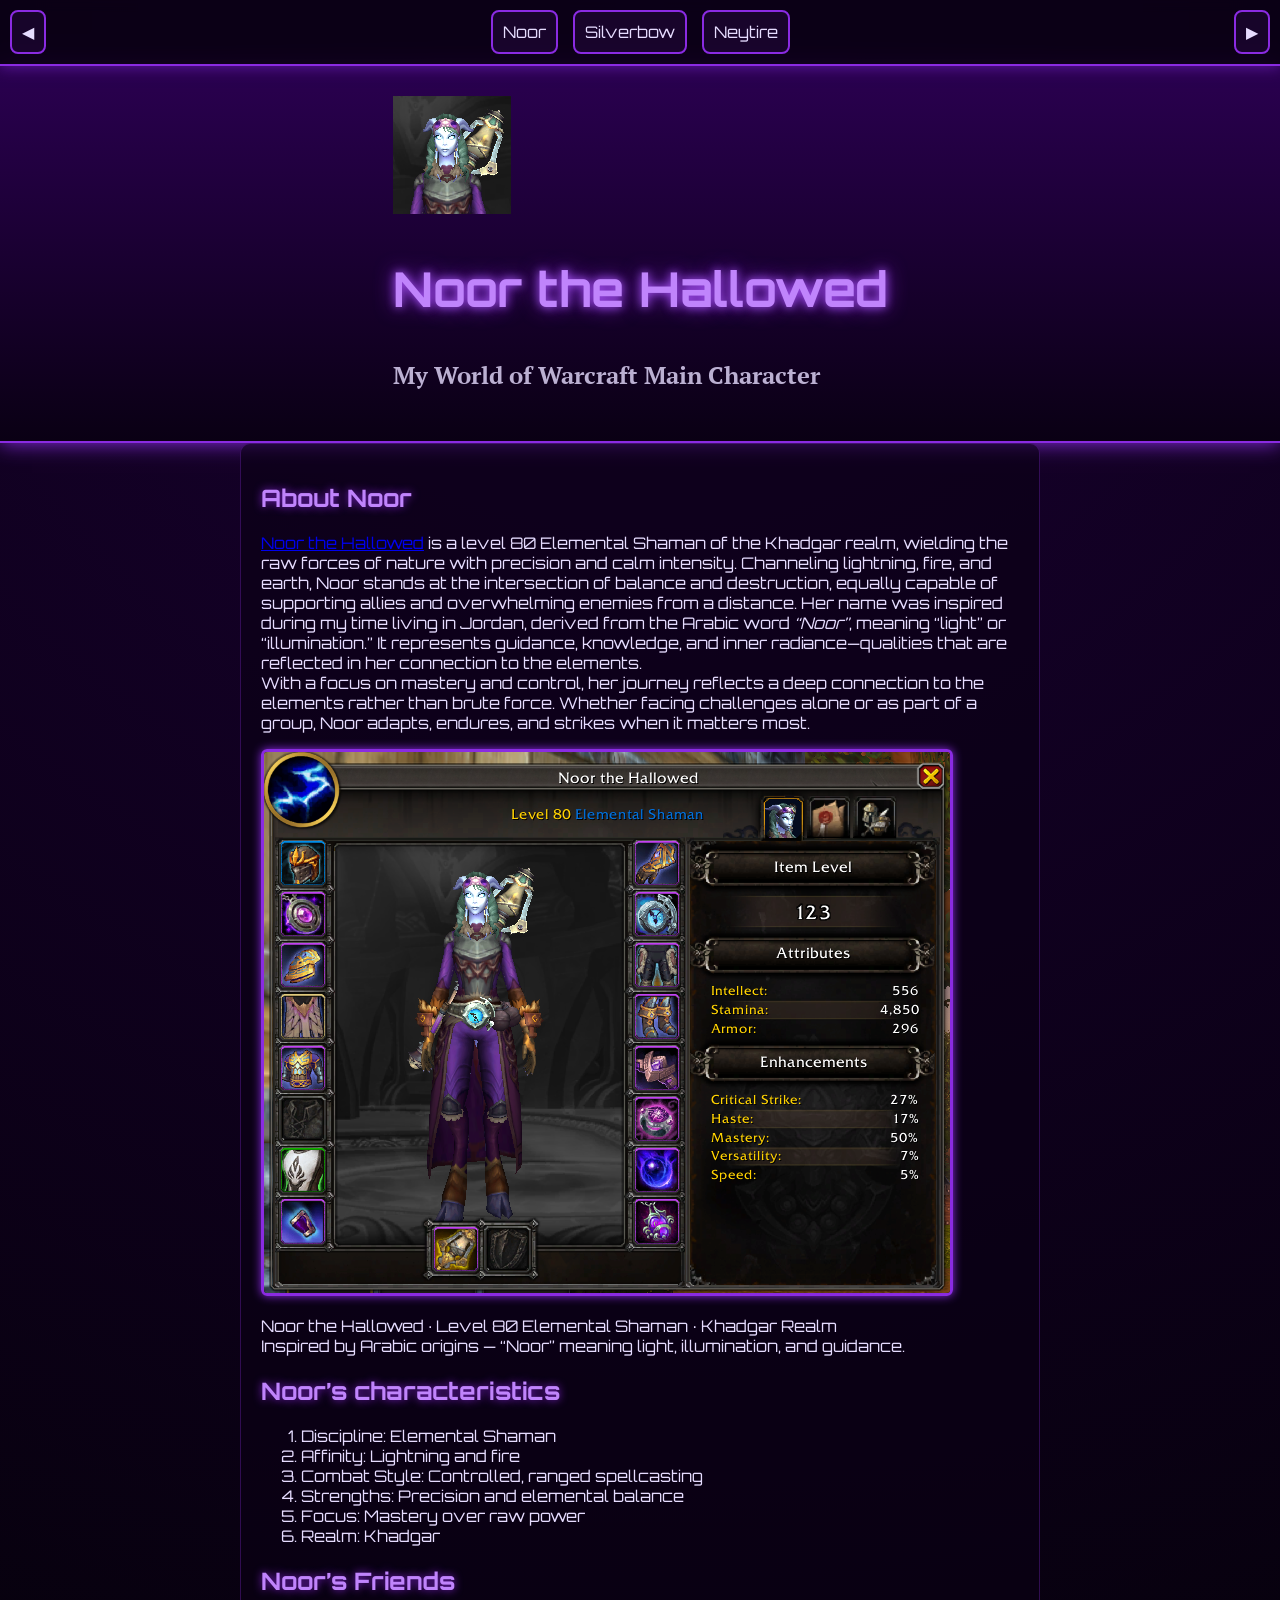
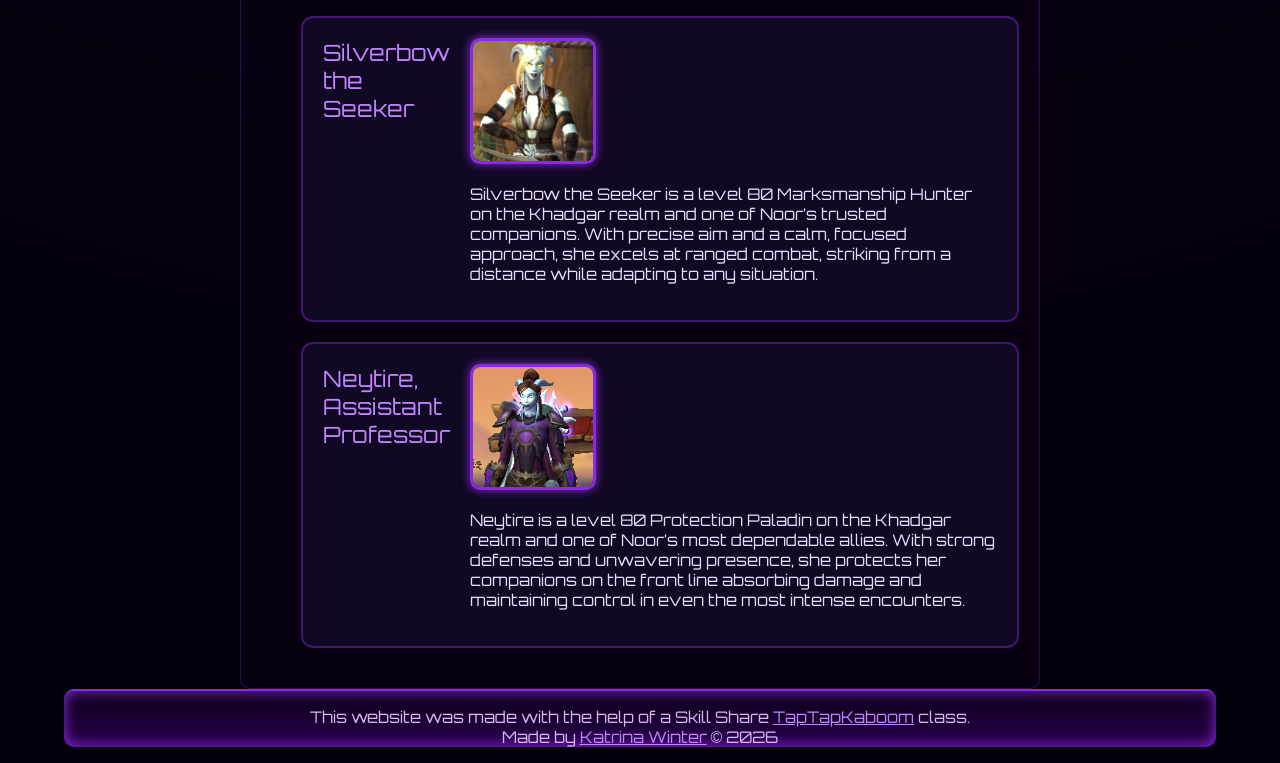
<file: Noor3.html>
<!doctype html>
<html lang="en">
  <head>
    <meta charset="UTF-8" />
    <meta name="viewport" content="width=device-width, initial-scale=1.0" />
    <title>Noor the Hallowed</title>
    <link rel="icon" href="./img/noor-icon.png" />
    <link rel="stylesheet" href="./css/style3.css" />
  </head>
  <body>
    <nav>
      <a href="Noor3.html">Noor</a>
      <a href="silverbow3.html">Silverbow</a>
      <a href="Neytire3.html">Neytire</a>
      <a class="prev-version" href="Noor2.html">◀</a>
      <a class="next-version" href="index.html">▶</a>
    </nav>
    <!-- header-->
    <header>
      <section class="header-container">
        <img src="./img/noors.png" alt="Wow charakter Noor's profile picture" />
        <div class="header-text">
          <h1>Noor the Hallowed</h1>
          <h2>My World of Warcraft Main Character</h2>
        </div>
      </section>
    </header>

    <!-- main -->
    <main>
      <section class="main-container">
        <h2>About Noor</h2>
        <p>
          <a
            href="https://worldofwarcraft.blizzard.com/en-gb/character/eu/khadgar/noor"
            target="blank"
            >Noor the Hallowed</a
          >
          is a level 80 Elemental Shaman of the Khadgar realm, wielding the raw
          forces of nature with precision and calm intensity. Channeling
          lightning, fire, and earth, Noor stands at the intersection of balance
          and destruction, equally capable of supporting allies and overwhelming
          enemies from a distance. Her name was inspired during my time living
          in Jordan, derived from the Arabic word <em>“Noor”</em>, meaning
          “light” or “illumination.” It represents guidance, knowledge, and
          inner radiance—qualities that are reflected in her connection to the
          elements.
          <br />

          With a focus on mastery and control, her journey reflects a deep
          connection to the elements rather than brute force. Whether facing
          challenges alone or as part of a group, Noor adapts, endures, and
          strikes when it matters most.
        </p>
        <img src="./img/Noor-the-halowed.png" alt="About Noor" />
        <p class="caption">
          Noor the Hallowed · Level 80 Elemental Shaman · Khadgar Realm <br />
          Inspired by Arabic origins — “Noor” meaning light, illumination, and
          guidance.
        </p>

        <h2>Noor&rsquo;s characteristics</h2>
        <ol>
          <li>Discipline: Elemental Shaman</li>
          <li>Affinity: Lightning and fire</li>
          <li>Combat Style: Controlled, ranged spellcasting</li>
          <li>Strengths: Precision and elemental balance</li>
          <li>Focus: Mastery over raw power</li>
          <li>Realm: Khadgar</li>
        </ol>
        <h2>Noor&rsquo;s Friends</h2>
        <ul class="character-list">
          <li>
            <a href="./silverbow3.html"> Silverbow the Seeker </a>
            <div class="card-content">
              <img src="./img/silverbowa.png" alt="portrtait of Silverbow" />
              <p>
                Silverbow the Seeker is a level 80 Marksmanship Hunter on the
                Khadgar realm and one of Noor&rsquo;s trusted companions. With
                precise aim and a calm, focused approach, she excels at ranged
                combat, striking from a distance while adapting to any
                situation.
              </p>
            </div>
          </li>

          <li>
            <a href="./Neytire3.html"> Neytire, Assistant Professor </a>
            <div class="card-content">
              <img src="./img/neytirea.png" alt="portrtait of Neytire" />
              <p>
                Neytire is a level 80 Protection Paladin on the Khadgar realm
                and one of Noor&rsquo;s most dependable allies. With strong
                defenses and unwavering presence, she protects her companions on
                the front line absorbing damage and maintaining control in even
                the most intense encounters.
              </p>
            </div>
          </li>
        </ul>
      </section>
    </main>

    <!-- footer -->
    <footer>
      <section class="content">
        <p>
          This website was made with the help of a Skill Share
          <a href="https://www.taptapkaboom.com" target="blank">TapTapKaboom</a>
          class.<br />
          Made by
          <a href="https://github.com/KatrinaWinter" target="blank"
            >Katrina Winter</a
          >
          &#169; 2026
        </p>
      </section>
    </footer>
  </body>
</html>
</file>
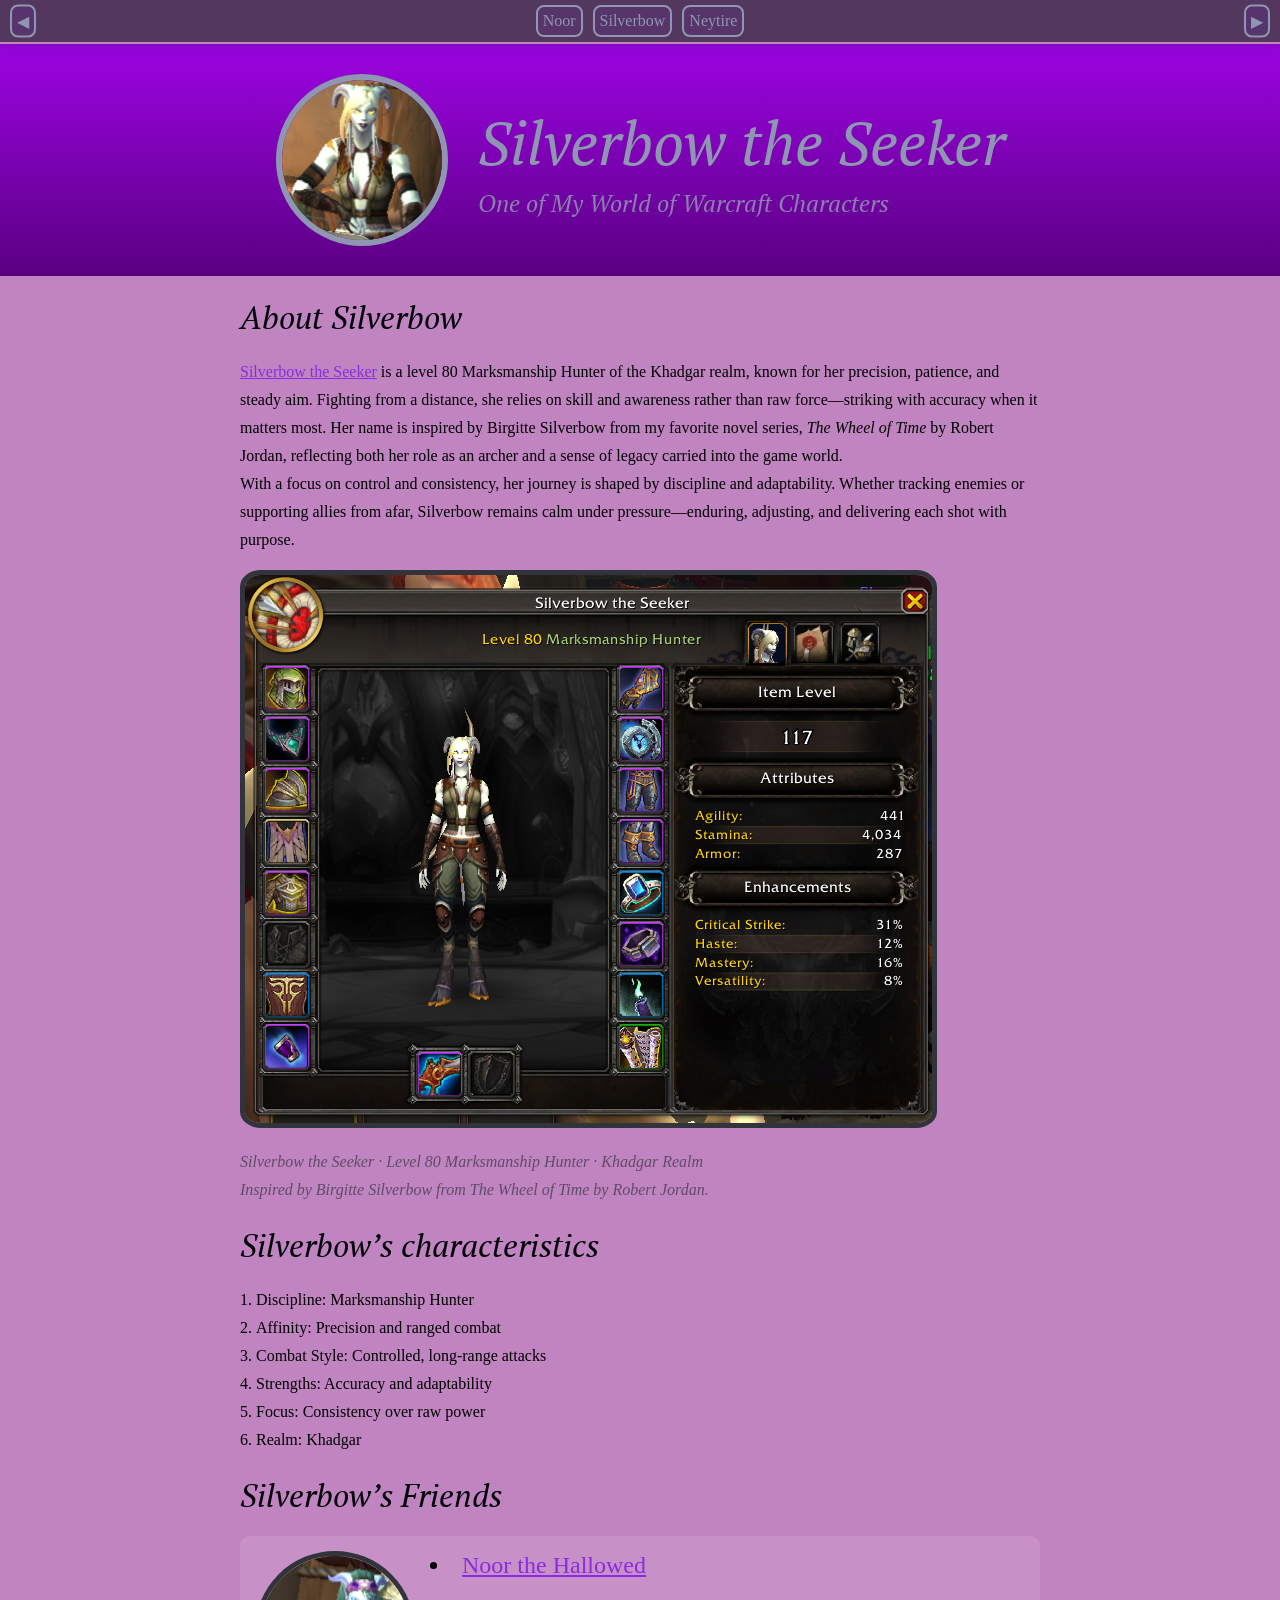
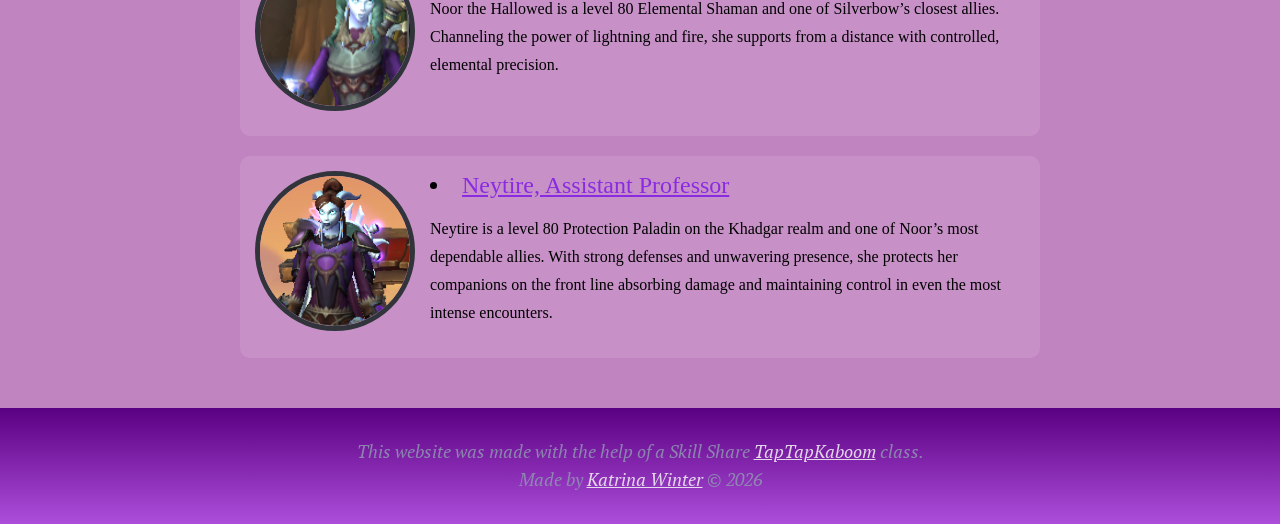
<file: silverbow.html>
<!doctype html>
<html lang="en">
  <head>
    <meta charset="UTF-8" />
    <meta name="viewport" content="width=device-width, initial-scale=1.0" />
    <title>Silverbow the Seeker</title>
    <link rel="icon" href="./img/silverbow-icon.png" />
    <link rel="stylesheet" href="./css/style.css?v=2" />
  </head>
  <body>
    <!-- header-->
      <nav>
      <a href="index.html">Noor</a>
      <a href="silverbow.html">Silverbow</a>
      <a href="Neytire.html">Neytire</a>
      <a class="prev-version" href="silverbow3.html">◀</a>
      <a class="next-version" href="silverbow2.html">▶</a>
    </nav>
    <header>
      <section class="header-container">
        <img
          src="./img/silverbowa.png"
          alt="Wow charakter Noor's profile picture"
        />
        <div class="header-text">
          <h1>Silverbow the Seeker</h1>
          <h2>One of My World of Warcraft Characters</h2>
        </div>
      </section>
    </header>

    <!-- main -->
    <main>
      <h2>About Silverbow</h2>
      <p>
        <a
          href="https://worldofwarcraft.blizzard.com/en-gb/character/eu/khadgar/silverbow"
          target="blank"
          >Silverbow the Seeker</a
        >
        is a level 80 Marksmanship Hunter of the Khadgar realm, known for her
        precision, patience, and steady aim. Fighting from a distance, she
        relies on skill and awareness rather than raw force—striking with
        accuracy when it matters most. Her name is inspired by Birgitte
        Silverbow from my favorite novel series, <em>The Wheel of Time</em> by
        Robert Jordan, reflecting both her role as an archer and a sense of
        legacy carried into the game world. <br />

        With a focus on control and consistency, her journey is shaped by
        discipline and adaptability. Whether tracking enemies or supporting
        allies from afar, Silverbow remains calm under pressure—enduring,
        adjusting, and delivering each shot with purpose.
      </p>

      <img src="./img/silverbow-the-seeker-main.png" alt="About Silverbow" />

      <p class="caption">
        Silverbow the Seeker · Level 80 Marksmanship Hunter · Khadgar Realm
        <br />
        Inspired by Birgitte Silverbow from <em>The Wheel of Time</em> by Robert
        Jordan.
      </p>

      <h2>Silverbow&rsquo;s characteristics</h2>
      <ol>
        <li>Discipline: Marksmanship Hunter</li>
        <li>Affinity: Precision and ranged combat</li>
        <li>Combat Style: Controlled, long-range attacks</li>
        <li>Strengths: Accuracy and adaptability</li>
        <li>Focus: Consistency over raw power</li>
        <li>Realm: Khadgar</li>
      </ol>
      <h2>Silverbow&rsquo;s Friends</h2>
      <ul class="character-list">
        <li>
          <a href="./index.html"> Noor the Hallowed </a>
          <img src="./img/noor-info.png" alt="portrtait of Noor" />
          <p>
            Noor the Hallowed is a level 80 Elemental Shaman and one of
            Silverbow&rsquo;s closest allies. Channeling the power of lightning
            and fire, she supports from a distance with controlled, elemental
            precision.
          </p>
        </li>

        <li>
          <a href="./Neytire.html"> Neytire, Assistant Professor </a>
          <img src="./img/neytirea.png" alt="portrtait of Neytire" />
          <p>
            Neytire is a level 80 Protection Paladin on the Khadgar realm and
            one of Noor&rsquo;s most dependable allies. With strong defenses and
            unwavering presence, she protects her companions on the front line
            absorbing damage and maintaining control in even the most intense
            encounters.
          </p>
        </li>
      </ul>
    </main>

    <!-- footer -->
    <footer>
      <section class="content">
        <p>
          This website was made with the help of a Skill Share
          <a href="https://www.taptapkaboom.com" target="blank">TapTapKaboom</a>
          class.<br />
          Made by
          <a href="https://github.com/KatrinaWinter" target="blank"
            >Katrina Winter</a
          >
          &#169; 2026
        </p>
      </section>
    </footer>
  </body>
</html>
</file>
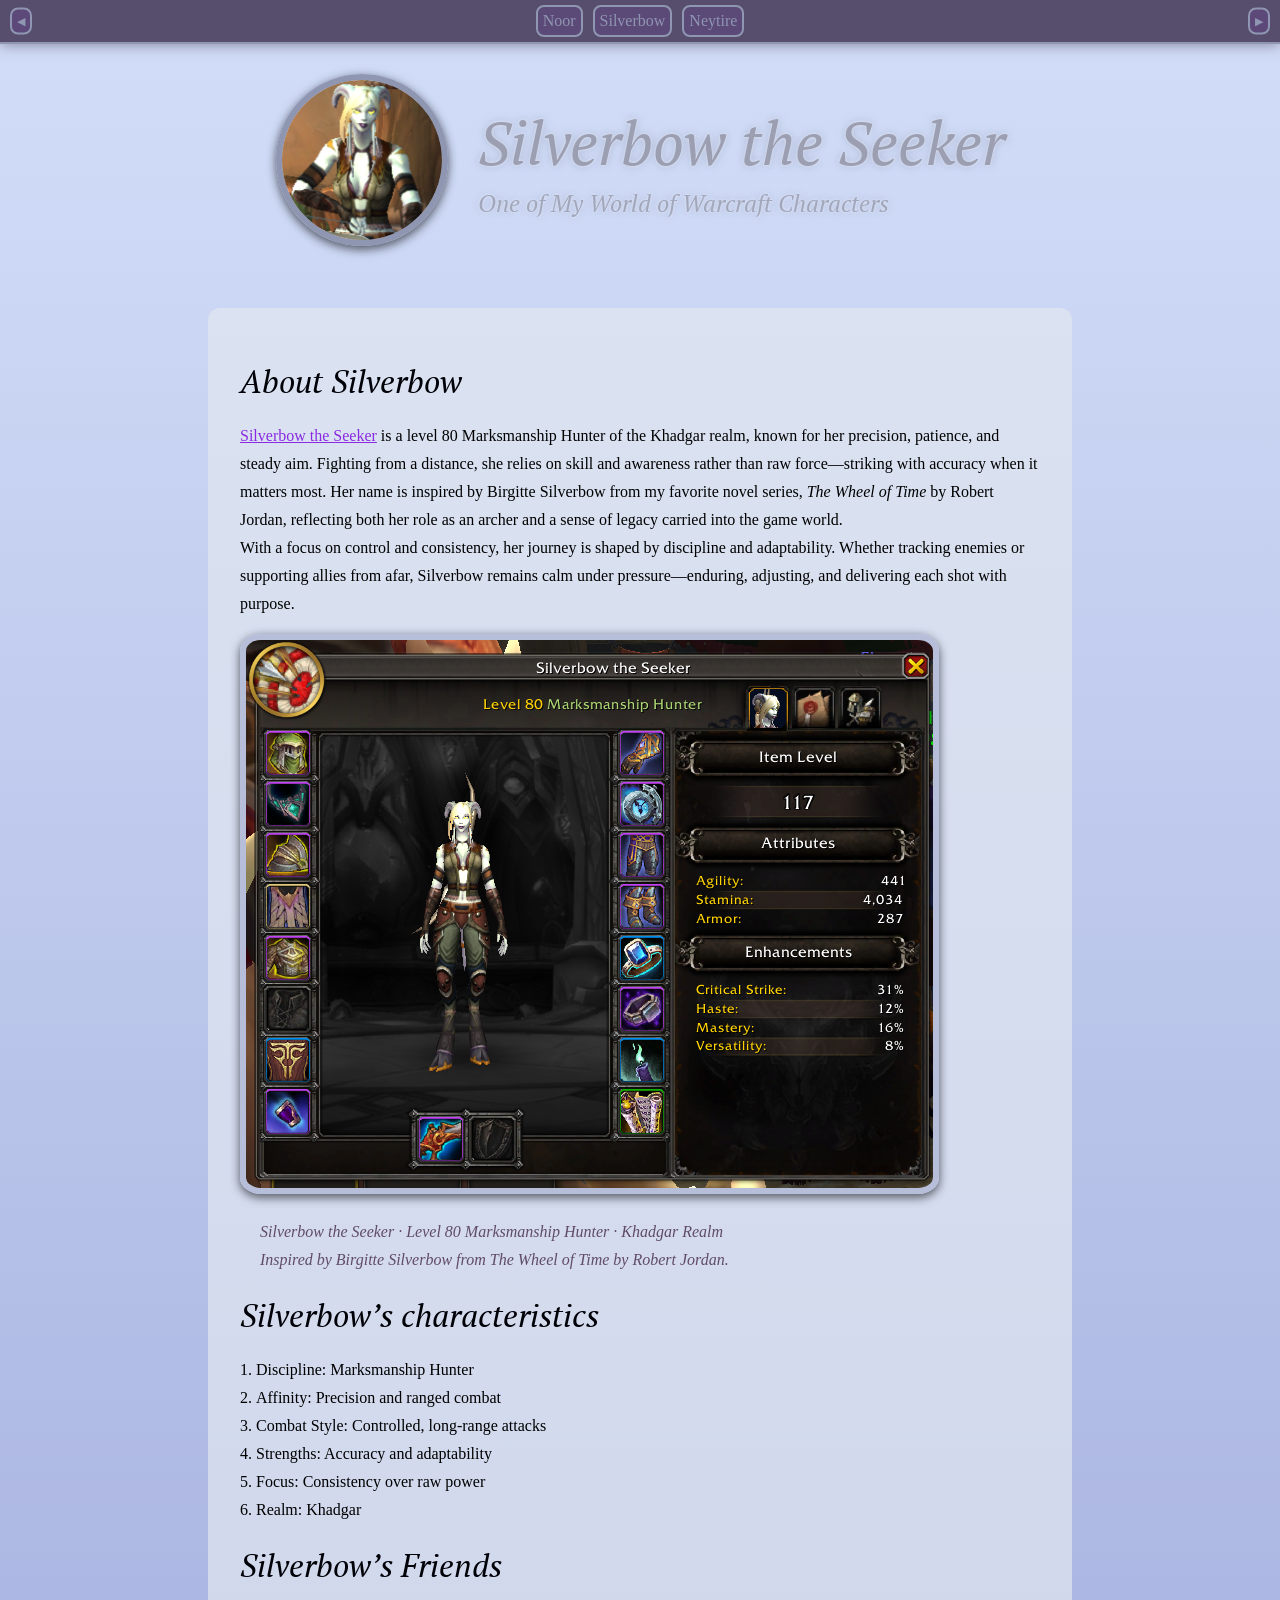
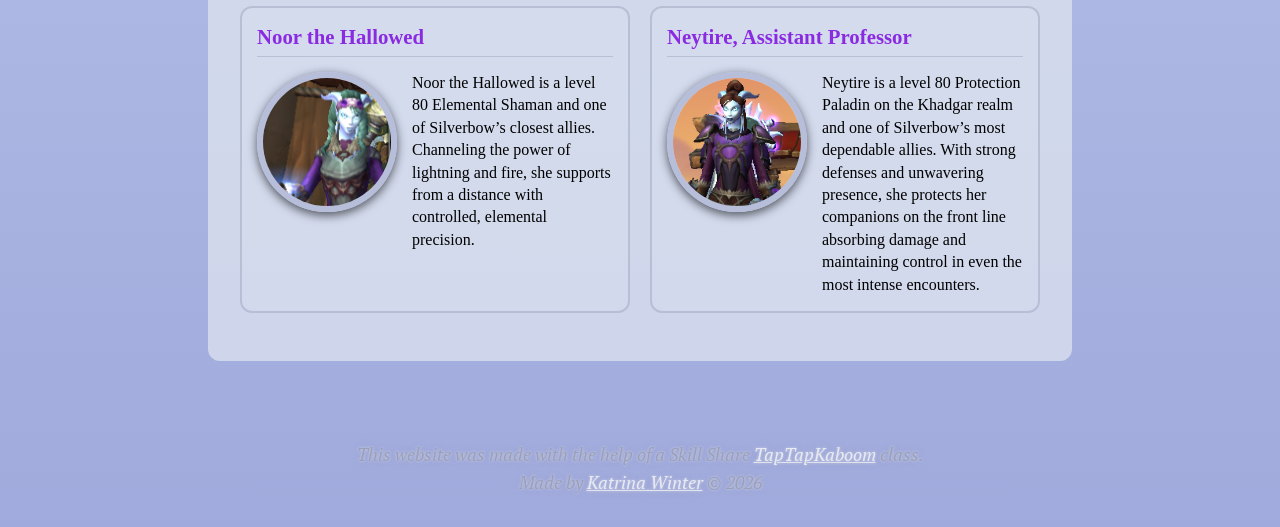
<file: silverbow2.html>
<!doctype html>
<html lang="en">
  <head>
    <meta charset="UTF-8" />
    <meta name="viewport" content="width=device-width, initial-scale=1.0" />
    <title>Silverbow the Seeker</title>
    <link rel="icon" href="./img/silverbow-icon.png" />
    <link rel="stylesheet" href="./css/style2.css" />
  </head>
  <body>
    <!-- header-->
      <nav>
      <a href="Noor2.html">Noor</a>
      <a href="silverbow2.html">Silverbow</a>
      <a href="Neytire2.html">Neytire</a>
      <a class="prev-version" href="silverbow.html">◀</a>
      <a class="next-version" href="silverbow3.html">▶</a>
    </nav>
    <header>
      <section class="header-container">
        <img
          src="./img/silverbowa.png"
          alt="Wow charakter Noor's profile picture"
        />
        <div class="header-text">
          <h1>Silverbow the Seeker</h1>
          <h2>One of My World of Warcraft Characters</h2>
        </div>
      </section>
    </header>

    <!-- main -->
    <main>
      <section class="main-container">
        <h2>About Silverbow</h2>
        <p>
          <a
            href="https://worldofwarcraft.blizzard.com/en-gb/character/eu/khadgar/silverbow"
            target="blank"
            >Silverbow the Seeker</a
          >
          is a level 80 Marksmanship Hunter of the Khadgar realm, known for her
          precision, patience, and steady aim. Fighting from a distance, she
          relies on skill and awareness rather than raw force—striking with
          accuracy when it matters most. Her name is inspired by Birgitte
          Silverbow from my favorite novel series, <em>The Wheel of Time</em> by
          Robert Jordan, reflecting both her role as an archer and a sense of
          legacy carried into the game world. <br />

          With a focus on control and consistency, her journey is shaped by
          discipline and adaptability. Whether tracking enemies or supporting
          allies from afar, Silverbow remains calm under pressure—enduring,
          adjusting, and delivering each shot with purpose.
        </p>

        <img src="./img/silverbow-the-seeker-main.png" alt="About Silverbow" />

        <p class="caption">
          Silverbow the Seeker · Level 80 Marksmanship Hunter · Khadgar Realm
          <br />
          Inspired by Birgitte Silverbow from <em>The Wheel of Time</em> by
          Robert Jordan.
        </p>

        <h2>Silverbow&rsquo;s characteristics</h2>
        <ol>
          <li>Discipline: Marksmanship Hunter</li>
          <li>Affinity: Precision and ranged combat</li>
          <li>Combat Style: Controlled, long-range attacks</li>
          <li>Strengths: Accuracy and adaptability</li>
          <li>Focus: Consistency over raw power</li>
          <li>Realm: Khadgar</li>
        </ol>
        <h2>Silverbow&rsquo;s Friends</h2>
        <ul class="character-list">
          <li>
            <a href="./Noor2.html"> Noor the Hallowed </a>
            <div class="card-content">
              <img src="./img/noor-info.png" alt="portrtait of Noor" />
              <p>
                Noor the Hallowed is a level 80 Elemental Shaman and one of
                Silverbow&rsquo;s closest allies. Channeling the power of
                lightning and fire, she supports from a distance with
                controlled, elemental precision.
              </p>
            </div>
          </li>

          <li>
            <a href="./Neytire2.html"> Neytire, Assistant Professor </a>
            <div class="card-content">
              <img src="./img/neytirea.png" alt="portrtait of Neytire" />
              <p>
                Neytire is a level 80 Protection Paladin on the Khadgar realm
                and one of Silverbow&rsquo;s most dependable allies. With strong
                defenses and unwavering presence, she protects her companions on
                the front line absorbing damage and maintaining control in even
                the most intense encounters.
              </p>
            </div>
          </li>
        </ul>
      </section>
    </main>

    <!-- footer -->
    <footer>
      <section class="content">
        <p>
          This website was made with the help of a Skill Share
          <a href="https://www.taptapkaboom.com" target="blank">TapTapKaboom</a>
          class.<br />
          Made by
          <a href="https://github.com/KatrinaWinter" target="blank"
            >Katrina Winter</a
          >
          &#169; 2026
        </p>
      </section>
    </footer>
  </body>
</html>
</file>
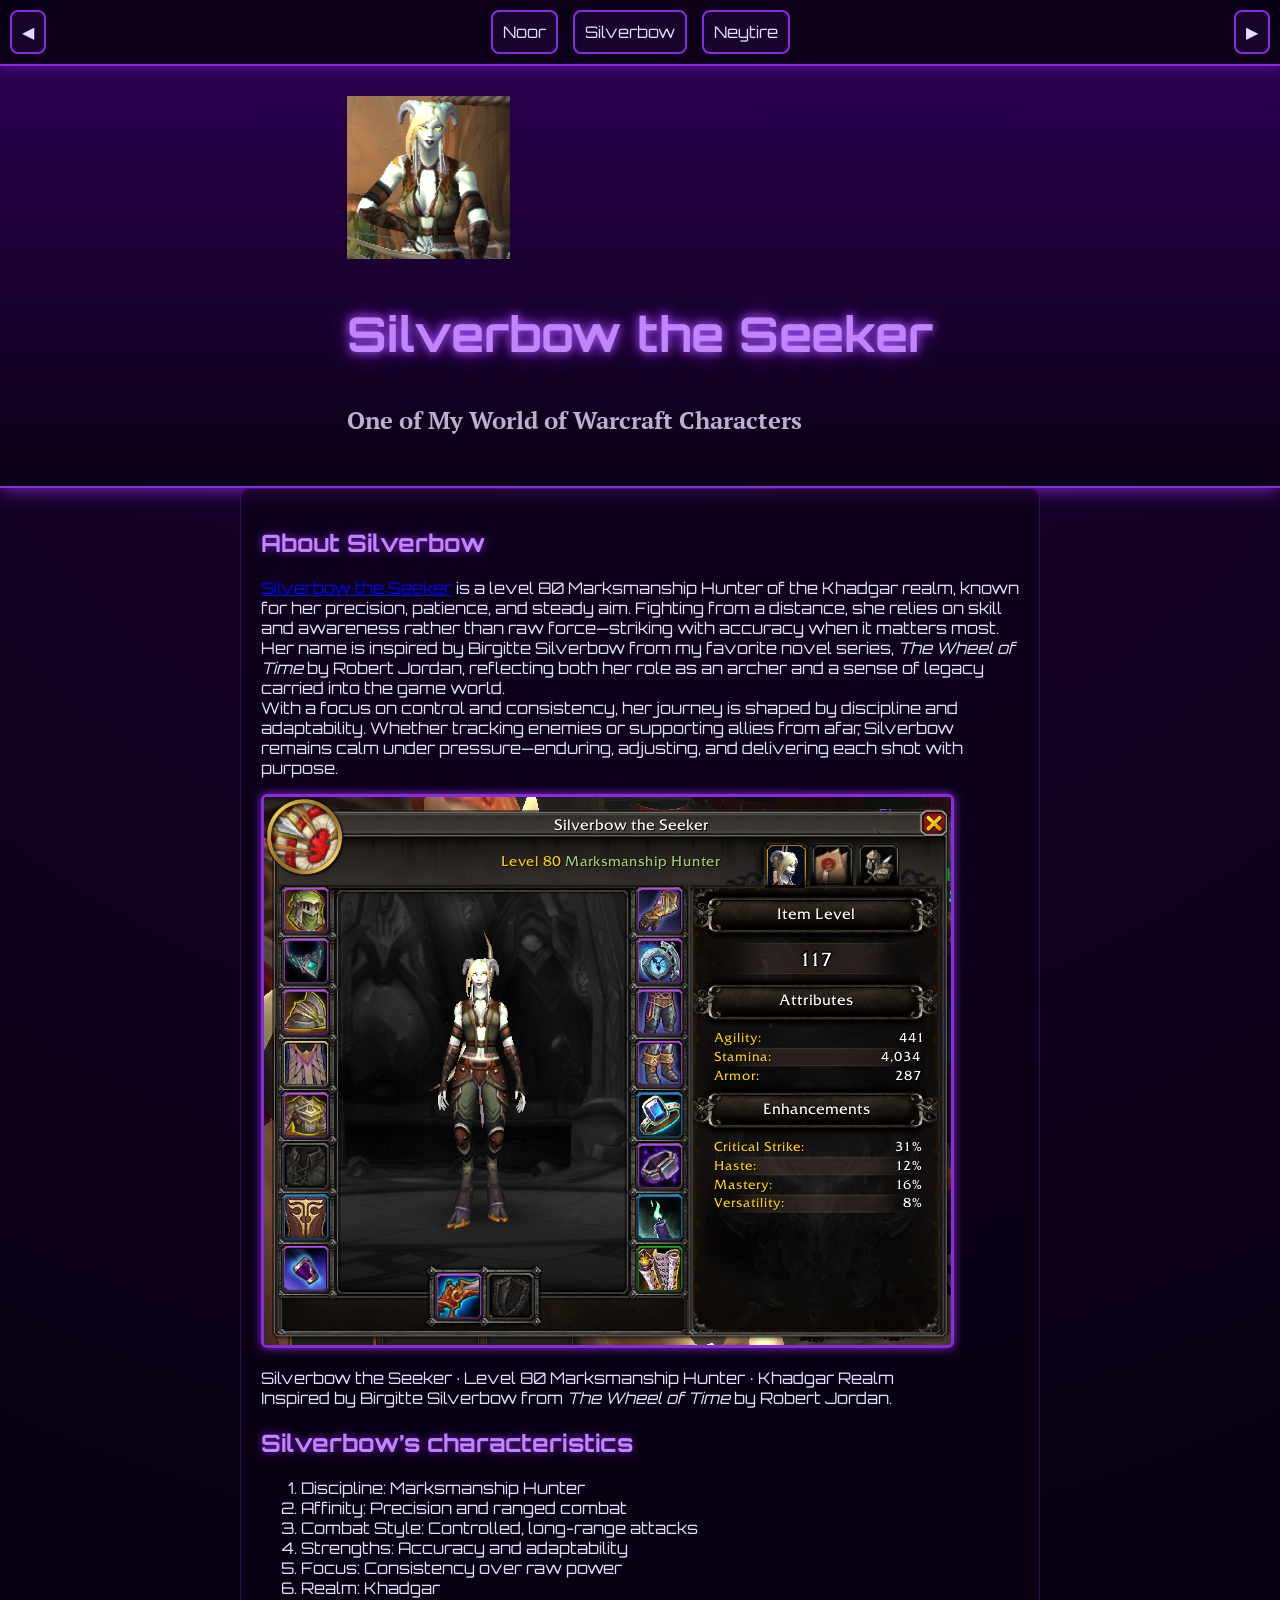
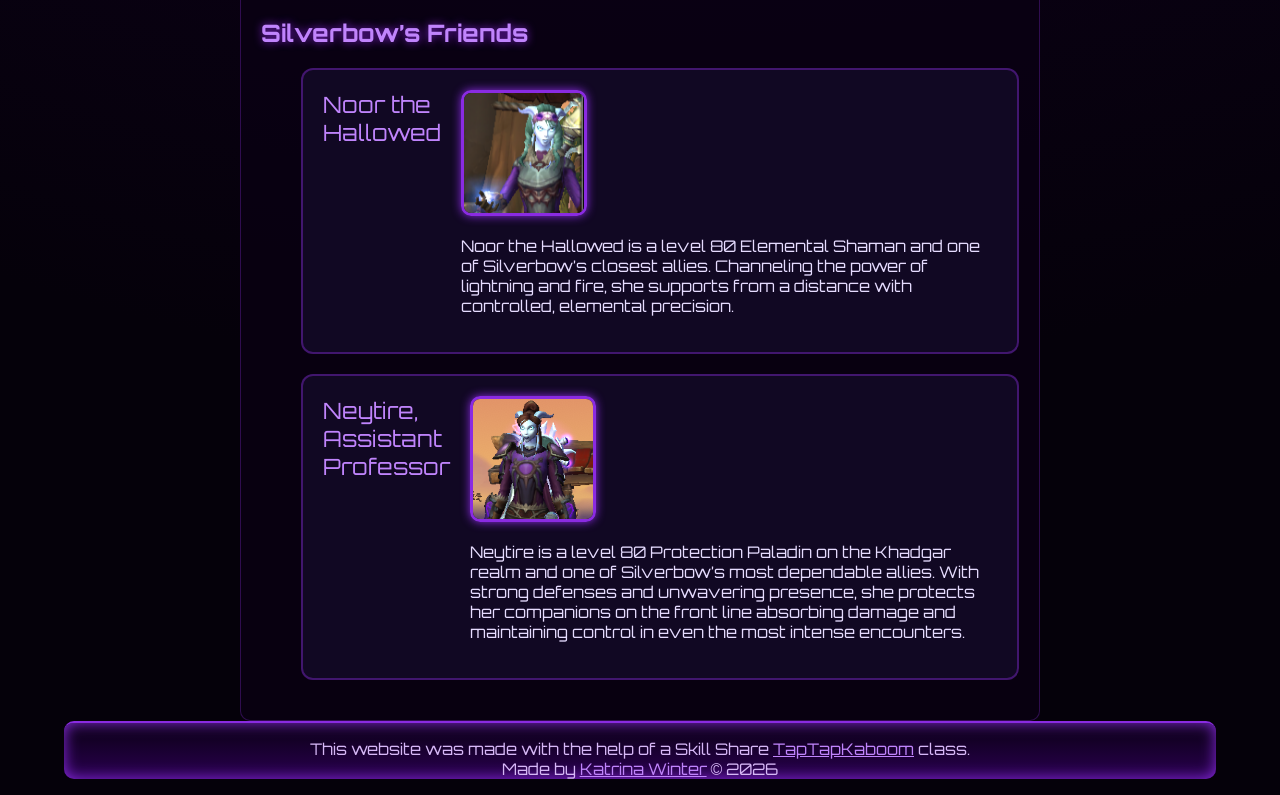
<file: silverbow3.html>
<!doctype html>
<html lang="en">
  <head>
    <meta charset="UTF-8" />
    <meta name="viewport" content="width=device-width, initial-scale=1.0" />
    <title>Silverbow the Seeker</title>
    <link rel="icon" href="./img/silverbow-icon.png" />
    <link rel="stylesheet" href="./css/style3.css" />
  </head>
  <body>
    <nav>
      <a href="Noor3.html">Noor</a>
      <a href="silverbow3.html">Silverbow</a>
      <a href="Neytire3.html">Neytire</a>
      <a class="prev-version" href="silverbow2.html">◀</a>
      <a class="next-version" href="silverbow.html">▶</a>
    </nav>
    <!-- header-->
    <header>
      <section class="header-container">
        <img
          src="./img/silverbowa.png"
          alt="Wow charakter Noor's profile picture"
        />
        <div class="header-text">
          <h1>Silverbow the Seeker</h1>
          <h2>One of My World of Warcraft Characters</h2>
        </div>
      </section>
    </header>

    <!-- main -->
    <main>
      <section class="main-container">
        <h2>About Silverbow</h2>
        <p>
          <a
            href="https://worldofwarcraft.blizzard.com/en-gb/character/eu/khadgar/silverbow"
            target="blank"
            >Silverbow the Seeker</a
          >
          is a level 80 Marksmanship Hunter of the Khadgar realm, known for her
          precision, patience, and steady aim. Fighting from a distance, she
          relies on skill and awareness rather than raw force—striking with
          accuracy when it matters most. Her name is inspired by Birgitte
          Silverbow from my favorite novel series, <em>The Wheel of Time</em> by
          Robert Jordan, reflecting both her role as an archer and a sense of
          legacy carried into the game world. <br />

          With a focus on control and consistency, her journey is shaped by
          discipline and adaptability. Whether tracking enemies or supporting
          allies from afar, Silverbow remains calm under pressure—enduring,
          adjusting, and delivering each shot with purpose.
        </p>

        <img src="./img/silverbow-the-seeker-main.png" alt="About Silverbow" />

        <p class="caption">
          Silverbow the Seeker · Level 80 Marksmanship Hunter · Khadgar Realm
          <br />
          Inspired by Birgitte Silverbow from <em>The Wheel of Time</em> by
          Robert Jordan.
        </p>

        <h2>Silverbow&rsquo;s characteristics</h2>
        <ol>
          <li>Discipline: Marksmanship Hunter</li>
          <li>Affinity: Precision and ranged combat</li>
          <li>Combat Style: Controlled, long-range attacks</li>
          <li>Strengths: Accuracy and adaptability</li>
          <li>Focus: Consistency over raw power</li>
          <li>Realm: Khadgar</li>
        </ol>
        <h2>Silverbow&rsquo;s Friends</h2>
        <ul class="character-list">
          <li>
            <a href="./Noor3.html"> Noor the Hallowed </a>
            <div class="card-content">
              <img src="./img/noor-info.png" alt="portrtait of Noor" />
              <p>
                Noor the Hallowed is a level 80 Elemental Shaman and one of
                Silverbow&rsquo;s closest allies. Channeling the power of
                lightning and fire, she supports from a distance with
                controlled, elemental precision.
              </p>
            </div>
          </li>

          <li>
            <a href="./Neytire3.html"> Neytire, Assistant Professor </a>
            <div class="card-content">
              <img src="./img/neytirea.png" alt="portrtait of Neytire" />
              <p>
                Neytire is a level 80 Protection Paladin on the Khadgar realm
                and one of Silverbow&rsquo;s most dependable allies. With strong
                defenses and unwavering presence, she protects her companions on
                the front line absorbing damage and maintaining control in even
                the most intense encounters.
              </p>
            </div>
          </li>
        </ul>
      </section>
    </main>

    <!-- footer -->
    <footer>
      <section class="content">
        <p>
          This website was made with the help of a Skill Share
          <a href="https://www.taptapkaboom.com" target="blank">TapTapKaboom</a>
          class.<br />
          Made by
          <a href="https://github.com/KatrinaWinter" target="blank"
            >Katrina Winter</a
          >
          &#169; 2026
        </p>
      </section>
    </footer>
  </body>
</html>
</file>
<file: css/style.css>
@import url("https://fonts.googleapis.com/css2?family=PT+Serif:ital,wght@0,400;0,700;1,400;1,700&display=swap");

@media (max-width: 600px) {
  .header-container {
    flex-direction: column;
    text-align: center;
  }

  .header-text {
    text-align: center;
  }

  .character-list img {
    float: none;
    display: block;
    margin: 10px auto;
  }

  .character-list li {
    text-align: center;
  }

  p {
    font-size: 0.9rem;
    line-height: 24px;
  }
}

body {
  background-color: rgb(192, 132, 192);
  font-family: "Times New Roman", Times, serif;
}

html,
body {
  margin: 0;
  padding: 0;
}

p,
ul,
ol {
  font-size: 1rem;
  line-height: 28px;
}

ul,
ol {
  padding: 0;
  list-style-position: inside;
}

a,
a:visited {
  color: blueviolet;
}

a:hover {
  color: rgb(43, 122, 226);
}

a:active {
  color: rgb(5, 5, 5);
}

.character-list li {
  font-size: 1.5rem;
}

p.caption {
  font-size: 1rem;
  color: rgb(96, 75, 104);
  font-style: oblique;
  margin: 20;
  padding-right: 20px;
}

.character-list li {
  overflow: auto;
  margin-bottom: 20px;
  background-color: rgba(255, 255, 255, 0.1);
  padding: 15px;
  border-radius: 10px;
}

.character-list img {
  float: left;
  width: 150px;
  margin: 0 15px 10px 0;
  border-radius: 50%;
}

.header-container {
  display: flex;
  align-items: center;
  justify-content: center;
  gap: 30px;
}

/* --- NAV BAR (NEW GAME UI FEATURE) --- */
nav {
  position: sticky;
  top: 0;
  z-index: 1000;

  display: flex;
  justify-content: center;
  gap: 10px;

  padding: 5px;
  background-color: rgba(47, 30, 63, 0.753);
  backdrop-filter: blur(6px);
  border-bottom: 2px solid rgb(192, 132, 192);

  box-shadow: 0 0 15px rgba(75, 27, 121, 0.6);
  animation: glowPulse 3s infinite alternate;
}

nav a {
  padding: 5px 5px;
  border: 2px solid rgb(143, 150, 177);
  border-radius: 8px;
  text-decoration: none;
  color: rgb(143, 150, 177);
  background: rgba(138, 43, 226, 0.1);
  transition: all 0.2s ease;
}

nav a:hover {
  background:  rgba(47, 30, 63, 0.493);
  color: white;
  box-shadow: 0 0 25px #a855f7;
}

nav a:visited {
  color: rgb(143, 150, 177);
}

.prev-version,
.next-version {
  position: fixed;
  top: 50%;
  transform: translateY(-50%);
  font-size: 1rem;
  text-decoration: none;
}

.prev-version {
  left: 10px;
}

.next-version {
  right: 10px;
}

header {
  background: linear-gradient(180deg, rgb(156, 4, 226), rgb(90, 0, 130));
  padding: 30px 20px;
}

header img {
  width: 160px;
  height: 160px;
  border-radius: 50%;
  border: 6px solid rgb(143, 150, 177);
}

.header-text {
  text-align: left;
}

.header-text h1 {
  margin: 0;
  font-size: 3.8rem;
}

.header-text h2 {
  margin: 5px 0 0 0;
  font-size: 1.5rem;
  opacity: 0.85;
}

h1 {
  font-family: "PT Serif", serif;
  font-weight: 400;
  font-style: italic;
  font-size: 5rem;
  margin: 10px 0 5px 0;
  color: rgb(143, 150, 177);
}
header h2 {
  font-family: "PT Serif", serif;
  font-weight: 400;
  font-style: italic;
  font-size: 1.9rem;
  margin: 0;
  opacity: 0.85;
  color: rgb(143, 150, 177);
}

main {
  max-width: 800px;
  width: 90%;
  margin: 0 auto;
}

main img {
  max-width: 100%;
  height: auto;
  border: 5px solid rgb(50, 52, 59);
  border-radius: 3%;
}

main h2 {
  font-family: "PT Serif", serif;
  font-weight: 400;
  font-style: italic;
  font-size: 2rem;
  margin: 20px 0;
  color: rgb(0, 1, 7);
}

footer {
  display: flex;
  align-items: center;
  justify-content: center;
  background: linear-gradient(180deg, rgb(90, 0, 130), rgb(173, 78, 218));
  padding: 30px 20px;
  text-align: center;
  margin-top: 50px;
}

footer .content {
  max-width: 800px;
  width: 90%;
  margin: 0 auto;
}

footer p {
  font-family: "PT Serif", serif;
  font-weight: 400;
  font-style: italic;
  font-size: 1.1rem;
  margin: 0;
  opacity: 0.85;
  color: rgb(143, 150, 177);
}
footer a,
footer a:visited {
  color: whitesmoke;
}

footer a:hover {
  color: rgb(143, 150, 177);
}

footer a:active {
  color: rgb(5, 5, 5);
}
</file>
<file: css/style2.css>
@import url("https://fonts.googleapis.com/css2?family=PT+Serif:ital,wght@0,400;0,700;1,400;1,700&display=swap");

@media (min-width: 900px) {
  .character-list {
    grid-template-columns: repeat(3, 1fr);
  }
}

@media (max-width: 600px) {
  .header-container {
    flex-direction: column;
    text-align: center;
  }

  .header-text {
    text-align: center;
  }

  .character-list {
    grid-template-columns: 1fr !important;
  }

  .character-list li {
    flex-direction: column;
    text-align: center;
  }

  .character-list img {
    margin-bottom: 10px;
  }

  .card-content {
    flex-direction: column;
    text-align: center;
  }

  p {
    font-size: 0.9rem;
    line-height: 24px;
  }
}

body {
  background: linear-gradient(180deg, rgb(210, 222, 248), rgb(160, 170, 220));
  font-family: "Times New Roman", Times, serif;
}

html,
body {
  margin: 0;
  padding: 0;
}

p,
ul,
ol {
  font-size: 1rem;
  line-height: 28px;
}

ul,
ol {
  padding: 0;
  list-style-position: inside;
}

a,
a:visited {
  color: blueviolet;
}

a:hover {
  color: rgb(43, 122, 226);
}

a:active {
  color: rgb(5, 5, 5);
}

p.caption {
  font-size: 1rem;
  color: rgb(96, 75, 104);
  font-style: oblique;
  margin: 20px;
  padding-right: 20px;
}

.character-list {
  display: grid;
  display: grid;
  grid-template-columns: repeat(auto-fit, minmax(250px, 1fr));
  gap: 20px;
  padding: 0;
}

.character-list p {
  margin: 0;
  line-height: 1.4;
}

.character-list li {
  display: flex;
  flex-direction: column;
  gap: 10px;

  background: rgba(255, 255, 255, 0.08);
  border: 2px solid rgba(143, 150, 177, 0.4);
  border-radius: 12px;
  padding: 15px;

  transition:
    transform 0.2s ease,
    box-shadow 0.2s ease;
}

.character-list img {
  width: 8rem;
  height: 8rem;
  object-fit: cover;
  border-radius: 50%;
}

.character-list a {
  font-size: 1.3rem;
  font-weight: bold;

  text-decoration: none;
  margin-bottom: 5px;
  display: block;

  border-bottom: 1px solid rgba(143, 150, 177, 0.4);
  padding-bottom: 5px;
}

.character-list li:hover {
  transform: translateY(-5px);
  box-shadow:
    0 12px 25px rgba(0, 0, 0, 0.6),
    0 0 15px rgba(143, 150, 177, 0.4);
}

.card-content {
  display: flex;
  align-items: flex-start;
  gap: 15px;
}

/* --- NAV BAR (NEW GAME UI FEATURE) --- */
nav {
  position: sticky;
  top: 0;
  z-index: 1000;

  display: flex;
  justify-content: center;
  gap: 10px;

  padding: 5px;
  background-color: rgba(47, 30, 63, 0.753);
  backdrop-filter: blur(6px);
  border-bottom: 2px solid rgb(143, 150, 177);

  box-shadow: 0 0 15px rgba(73, 61, 85, 0.6);
  animation: glowPulse 3s infinite alternate;
}

nav a {
  padding: 5px 5px;
  border: 2px solid rgb(143, 150, 177);
  border-radius: 8px;
  text-decoration: none;
  color: rgb(143, 150, 177);
  background: rgba(138, 43, 226, 0.1);
  transition: all 0.2s ease;
}

nav a:hover {
  transform: translateY(-5px);
  box-shadow:
    0 12px 25px rgba(0, 0, 0, 0.6),
    0 0 15px rgba(143, 150, 177, 0.4);

  color: white;
  box-shadow: 0 0 25px #a855f7;
}

.prev-version,
.next-version {
  position: fixed;
  top: 50%;
  transform: translateY(-50%);
  font-size: 0.7rem;
  text-decoration: none;
}

.prev-version {
  left: 10px;
}

.next-version {
  right: 10px;
}

nav a:visited {
  color: rgb(143, 150, 177);
}


.header-container {
  display: flex;
  align-items: center;
  justify-content: center;
  gap: 30px;
}

header {
  background-image: url(https://plus.unsplash.com/premium_photo-1686844462591-393ceae12be0?q=80&w=764&auto=format&fit=crop&ixlib=rb-4.1.0&ixid=M3wxMjA3fDB8MHxwaG90by1wYWdlfHx8fGVufDB8fHx8fA%3D%3D);
  padding: 30px 30px;
  background-position: center;
  margin-bottom: 2rem;
}

header img {
  width: 160px;
  height: 160px;
  border-radius: 50%;
  border: 6px solid rgb(143, 150, 177);

  box-shadow:
    0 4px 10px rgba(0, 0, 0, 0.5),
    0 0 8px rgba(143, 150, 177, 0.5);
}

header img:hover {
  transform: translateY(-5px);
  box-shadow:
    0 12px 25px rgba(0, 0, 0, 0.6),
    0 0 15px rgba(143, 150, 177, 0.4);
}

.header-text {
  text-align: left;
}

.header-text h1 {
  margin: 0;
  font-size: 3.8rem;
}

.header-text h2 {
  margin: 5px 0 0 0;
  font-size: 1.5rem;
  opacity: 0.85;
}

h1 {
  font-family: "PT Serif", serif;
  font-weight: 400;
  font-style: italic;
  font-size: 5rem;
  margin: 10px 0 5px 0;
  color: rgb(155, 159, 177);
}
header h2 {
  font-family: "PT Serif", serif;
  font-weight: 400;
  font-style: italic;
  font-size: 1.9rem;
  margin: 0;
  opacity: 0.85;
  color: rgb(155, 159, 177);
}

.header-text h1,
header h2,
footer p {
  text-shadow:
    0 0 3px rgba(255, 255, 255, 0.6),
    0 0 8px rgba(143, 150, 177, 0.6);
}

main {
  position: relative;
  background-image: url(https://plus.unsplash.com/premium_photo-1686844462591-393ceae12be0?q=80&w=764&auto=format&fit=crop&ixlib=rb-4.1.0&ixid=M3wxMjA3fDB8MHxwaG90by1wYWdlfHx8fGVufDB8fHx8fA%3D%3D);
  background-size: cover;
  background-position: center;
  padding: 2rem;
  border-radius: 12px;
  max-width: 800px;
  width: 90%;
  margin: 0 auto;
}

main::before {
  content: "";
  position: absolute;
  inset: 0;
  background-color: rgba(227, 232, 241, 0.692);
  z-index: 0;
  border-radius: 12px;
}

.main-container {
  position: relative;
  z-index: 1; /* keeps text above overlay */
}

main img {
  max-width: 100%;
  height: auto;
  border: 6px solid rgb(183, 190, 218);
  border-radius: 3%;

  box-shadow:
    0 4px 10px rgba(0, 0, 0, 0.5),
    0 0 8px rgba(143, 150, 177, 0.5);
}

main img:hover {
  transform: translateY(-5px);
  box-shadow:
    0 12px 25px rgba(0, 0, 0, 0.6),
    0 0 15px rgba(143, 150, 177, 0.4);
}

main h2 {
  font-family: "PT Serif", serif;
  font-weight: 400;
  font-style: italic;
  font-size: 2rem;
  margin: 20px 0;
  color: rgb(0, 1, 7);
}

footer {
  display: flex;
  align-items: center;
  justify-content: center;
  background-image: url(https://plus.unsplash.com/premium_photo-1686844462591-393ceae12be0?q=80&w=764&auto=format&fit=crop&ixlib=rb-4.1.0&ixid=M3wxMjA3fDB8MHxwaG90by1wYWdlfHx8fGVufDB8fHx8fA%3D%3D);
  padding: 30px 30px;
  text-align: center;
  margin-top: 50px;
}

footer .content {
  max-width: 800px;
  width: 90%;
  margin: 0 auto;
}

footer p {
  font-family: "PT Serif", serif;
  font-weight: 400;
  font-style: italic;
  font-size: 1.1rem;
  margin: 0;
  opacity: 0.85;
  color: rgb(155, 159, 177);
}
footer a,
footer a:visited {
  color: whitesmoke;
}

footer a:hover {
  color: rgb(143, 150, 177);
}

footer a:active {
  color: rgb(5, 5, 5);
}
</file>
<file: css/style3.css>
@import url("https://fonts.googleapis.com/css2?family=Orbitron:wght@400;600&family=PT+Serif:ital,wght@0,400;1,400&display=swap");

/* --- BASE --- */
body {
  background: radial-gradient(circle at top, #1a0033, #05010a 80%);
  font-family: "Orbitron", sans-serif;
  color: #e6dcff;
  cursor: pointer;
}

/* Reset spacing */
html,
body {
  margin: 0;
  padding: 0;
}

/* --- HEADER (Game Title Screen) --- */
header {
  display: flex;
  align-items: center;
  justify-content: center;

  background: linear-gradient(180deg, #2a0050, #0a0014);
  border-bottom: 2px solid #8a2be2;
  box-shadow: 0 0 20px #8a2be2;
  padding: 30px 20px;
}

.header-text h1 {
  font-size: 3rem;
  color: #c084fc;
  text-shadow:
    0 0 10px #a855f7,
    0 0 20px #7e22ce;
}

.header-text h2 {
  font-family: "PT Serif", serif;
  opacity: 0.8;
}

/* --- NAV BAR (NEW GAME UI FEATURE) --- */
nav {
  position: sticky;
  top: 0;
  z-index: 1000;

  display: flex;
  justify-content: center;
  gap: 15px;

  padding: 10px;
  background: rgba(10, 0, 20, 0.9);
  backdrop-filter: blur(6px);
  border-bottom: 2px solid #8a2be2;

  box-shadow: 0 0 15px rgba(138, 43, 226, 0.6);
  animation: glowPulse 3s infinite alternate;
}

nav a {
  padding: 10px 10px;
  border: 2px solid #8a2be2;
  border-radius: 8px;
  text-decoration: none;
  color: #e6dcff;
  background: rgba(138, 43, 226, 0.1);
  transition: all 0.2s ease;
}

nav a:hover {
  background: #8a2be2;
  color: white;
  box-shadow: 0 0 25px #a855f7;
}

.prev-version,
.next-version {
  position: fixed;
  top: 50%;
  transform: translateY(-50%);
  font-size: 1rem;
  text-decoration: none;
}

.prev-version {
  left: 10px;
}

.next-version {
  right: 10px;
}

/* --- CHARACTER LIST (Game Cards) --- */
.character-list li {
  display: flex;
  align-items: column;
  gap: 20px;

  background: rgba(20, 10, 40, 0.8);
  border: 2px solid rgba(138, 43, 226, 0.4);
  border-radius: 12px;

  padding: 20px;
  margin-bottom: 20px;

  transition: all 0.25s ease;
}

/* Hover = selectable character */
.character-list li:hover {
  transform: scale(1.02);
  border-color: #c084fc;
  box-shadow: 0 0 15px #8a2be2;
}

/* Character portrait */
.character-list img {
  width: 120px;
  border-radius: 10px;
  border: 3px solid #8a2be2;
}

/* Character name */
.character-list li a {
  font-size: 1.4rem;
  text-decoration: none;
  color: #c084fc;
}

.character-list li a:hover {
  color: white;
}

/* --- MAIN CONTENT --- */
main {
  max-width: 800px;
  margin: 0 auto;
  position: relative;
  width: 90%;
}

.main-container {
  background: rgba(10, 0, 20, 0.6);
  border: 1px solid rgba(138, 43, 226, 0.3);
  padding: 20px;
  border-radius: 10px;
}

/* Images = framed like game UI */
main img {
  max-width: 100%;
  height: auto;
  border: 3px solid #8a2be2;
  box-shadow: 0 0 10px #8a2be2;
  border-radius: 6px;
}

/* Section titles */
main h2 {
  color: #c084fc;
  text-shadow: 0 0 8px #7e22ce;
}

/* --- FOOTER --- */
footer {
  width: 90%;
  margin: 0 auto;

  background: linear-gradient(180deg, #0a0014, #2a0050);
  border-top: 2px solid #8a2be2;
  box-shadow: 0 0 15px #8a2be2 inset;

  border-radius: 10px;
}

footer p {
  color: #d7b8f7;
  text-align: center;
}

footer a {
  color: #c084fc;
}

footer a:hover {
  color: white;
}

@keyframes glowPulse {
  from {
    box-shadow: 0 0 10px #8a2be2;
  }
  to {
    box-shadow: 0 0 25px #a855f7;
  }
}
/* --- MOBILE --- */
@media (max-width: 600px) {
  .character-list li {
    flex-direction: column;
    text-align: center;
  }

  nav {
    flex-wrap: wrap;
  }


.prev-version {
  left: 5px;
}

.next-version {
  right: 5px;
}

.prev-version,
.next-version {
  font-size: 0.5rem;
}

}
</file>
